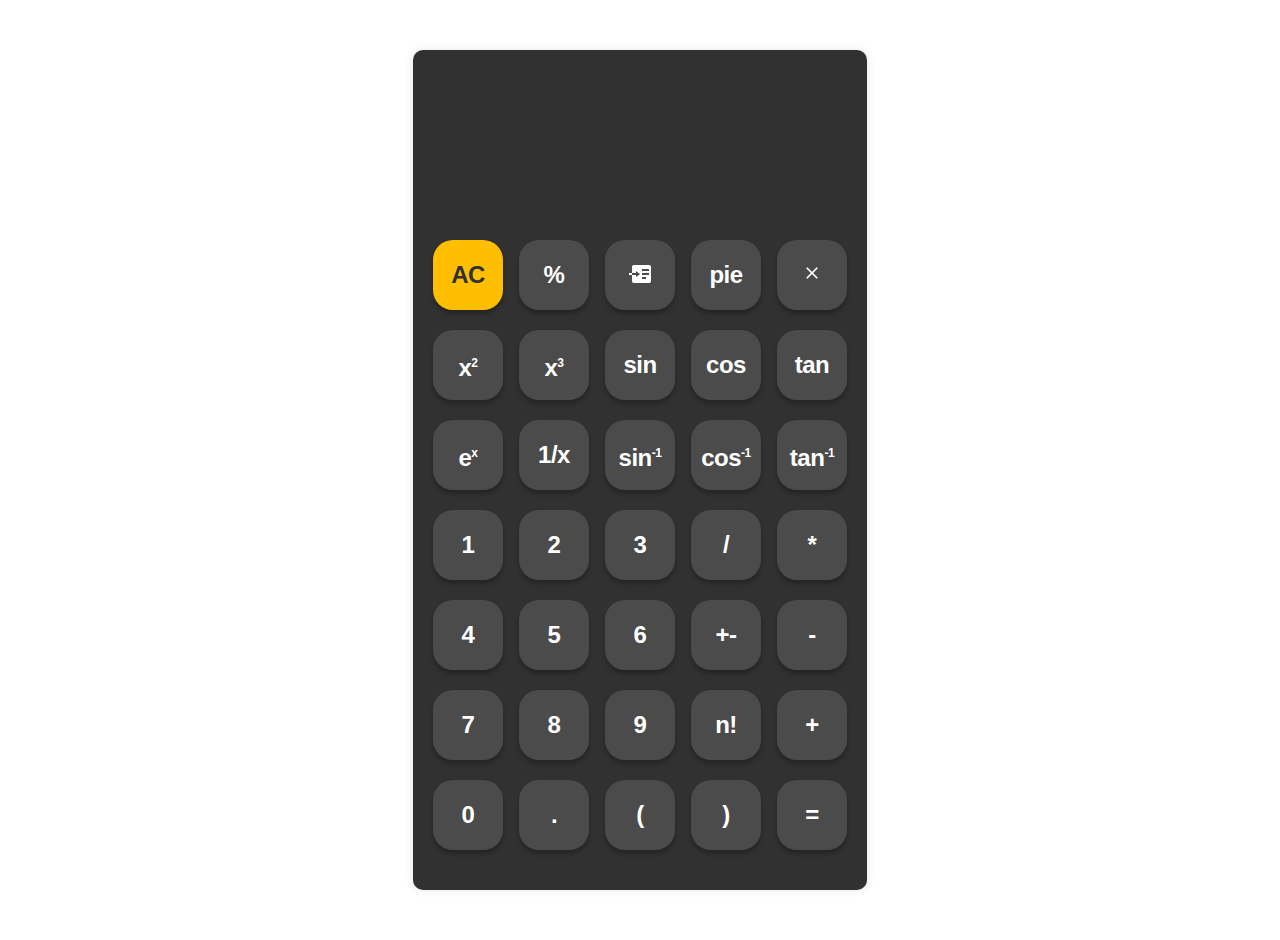
<file: Calculator/index.html>
<!DOCTYPE html>
<html lang="en">
<head>
    <meta charset="UTF-8">
    <meta name="viewport" content="width=device-width, initial-scale=1.0">
    <title>Calculator</title>
    <link rel="stylesheet" href="./style.css">
    <script src="./index.js" defer></script>
</head>
<body>
    <main>
        <div class="container">
            <div class="calculator">
                <div class="screen">
                    <div class="previous-screen"></div>
                    <div class="current-screen"></div>
                    <!-- <h2 class="screen-text"></h2> -->
                </div>

                <div class="buttons">
                    <div class="row">
                        <button class="btn clearAllBtn">AC</button>
                        <button class="btn" data-operator="%">%</button>
                        <button class="btn"><img src="./assests/img/Vector.png" alt=""></button>
                        <button class="btn" data-operator="pie">pie</button>
                        <button class="btn clearBtn"><span><img src="./assests/img/ic_baseline-clear.png" alt=""></span></button>
                    </div>

                    <div class="row">
                        <button class="btn" data-operator="square">x<sup>2</sup></button>
                        <button class="btn" data-operator="cube">x<sup>3</sup></button>
                        <button class="btn" data-operator="sin">sin</button>
                        <button class="btn" data-operator="cos">cos</button>
                        <button class="btn" data-operator="tan">tan</button>
                    </div>

                    <div class="row">
                        <button class="btn" data-operator="exp">e<sup>x</sup></button>
                        <button class="btn" data-operator="1/x">1/x</button>
                        <button class="btn" data-operator="sin-inverse">sin<sup>-1</sup></button>
                        <button class="btn" data-operator="cos-inverse">cos<sup>-1</sup></button>
                        <button class="btn" data-operator="tan-inverse">tan<sup>-1</sup></button>
                    </div>

                    <div class="row">
                        <button class="btn" data-operand="1">1</button>
                        <button class="btn" data-operand="2">2</button>
                        <button class="btn" data-operand="3">3</button>
                        <button class="btn" data-operator="/">/</button>
                        <button class="btn" data-operator="*">*</button>
                    </div>

                    <div class="row">
                        <button class="btn" data-operand="4">4</button>
                        <button class="btn" data-operand="5">5</button>
                        <button class="btn" data-operand="6">6</button>
                        <button class="btn" data-operator="+-">+-</button>
                        <button class="btn" data-operator="-">-</button>
                    </div>

                    <div class="row">
                        <button class="btn" data-operand="7">7</button>
                        <button class="btn" data-operand="8">8</button>
                        <button class="btn" data-operand="9">9</button>
                        <button class="btn" data-operator="!">n!</button>
                        <button class="btn" data-operator="+">+</button>
                    </div>

                    <div class="row">
                        <button class="btn" data-operand="0">0</button>
                        <button class="btn" data-operand=".">.</button>
                        <button class="btn" data-operator="(">(</button>
                        <button class="btn" data-operator=")">)</button>
                        <button class="btn equalBtn">=</button>
                    </div>
                    
                </div>
            </div>
        </div>
    </main>
</body>
</html>
</file>
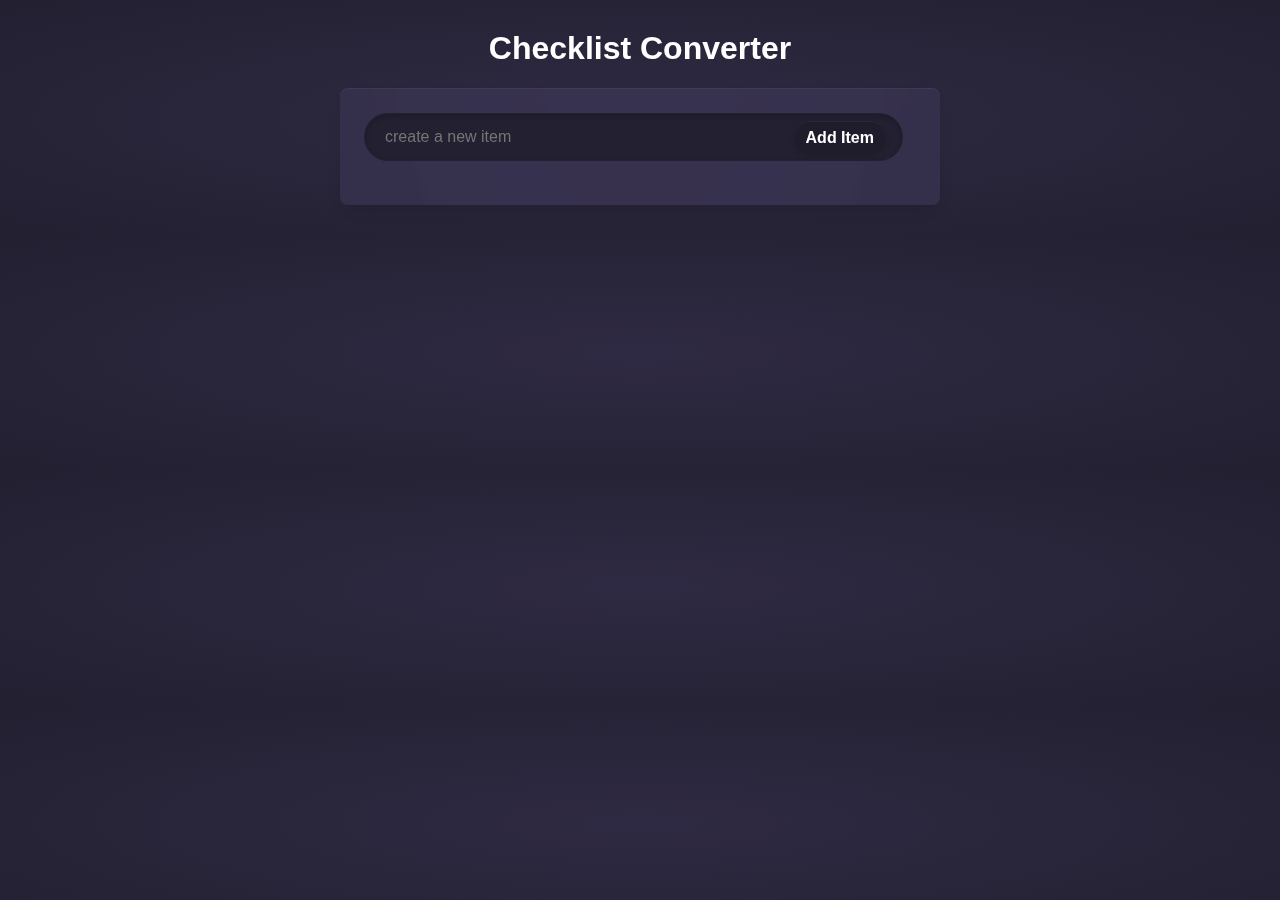
<file: Checkbox List/index.html>
<!DOCTYPE html>
<html lang="en">
<head>
    <meta charset="UTF-8">
    <meta name="viewport" content="width=device-width, initial-scale=1.0">
    <title>Checklist Converter</title>
    <link rel="stylesheet" href="./style.css">
    <script src="./index.js" defer></script>
</head>

<body>
    <main>
        <div class="container">
            <h1>Checklist Converter</h1>

            <div class="checklist">
                <div class="add-item">
                    <input type="text" placeholder="create a new item" id="input">
                    <button id="add">Add Item</button>
                </div>

                <div class="items">
                    <ul id="list">
                    </ul>
                </div>
            </div>
        </div>
    </main>
</body>
</html>
</file>
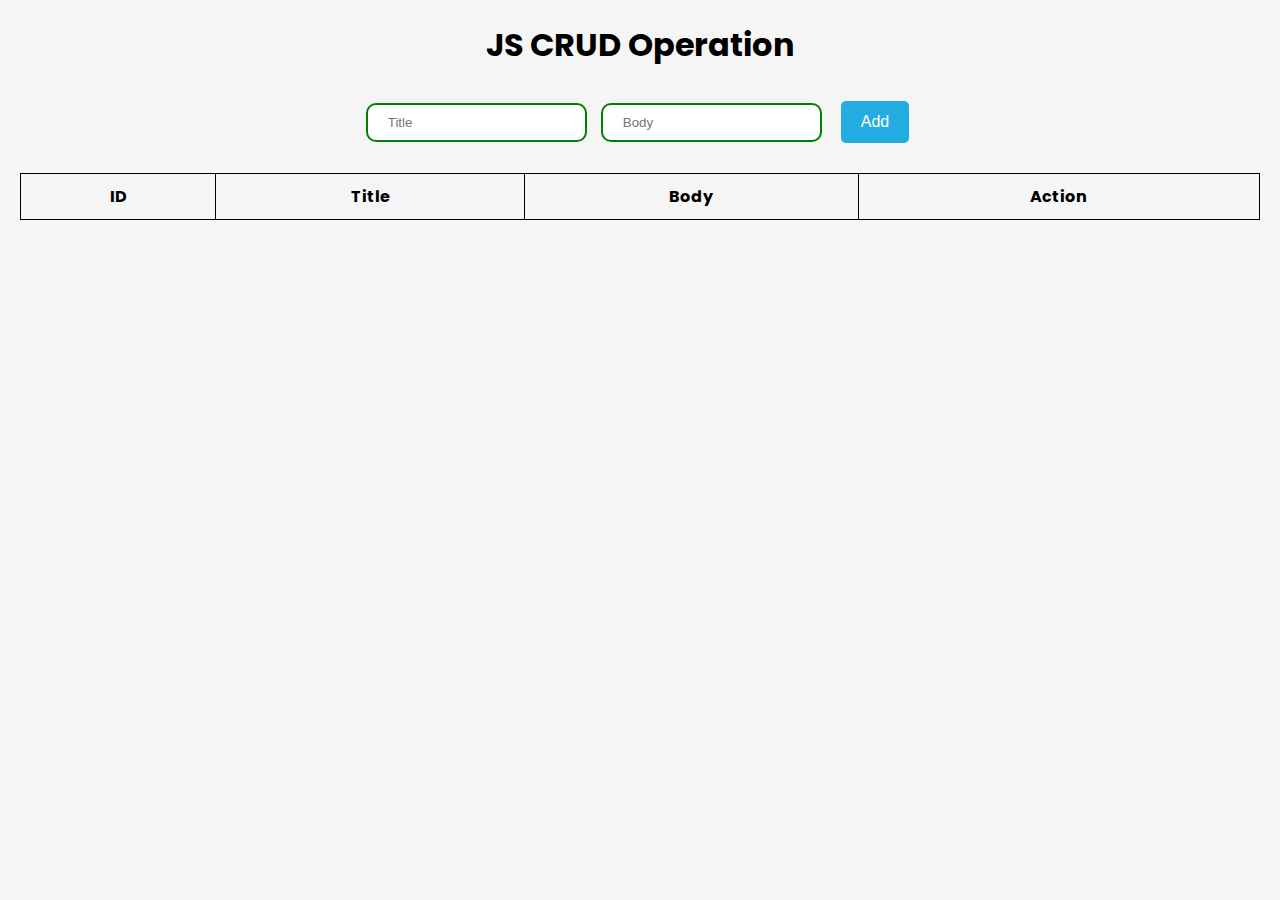
<file: CRUD Operation/index.html>
<!DOCTYPE html>
<html lang="en">
<head>
    <meta charset="UTF-8">
    <meta name="viewport" content="width=device-width, initial-scale=1.0">
    <title>JS CRUD Opertaion</title>
    <link rel="stylesheet" href="https://cdnjs.cloudflare.com/ajax/libs/font-awesome/6.2.1/css/all.min.css">
    <link rel="stylesheet" href="./style.css">
    <!-- <script src="./index.js" defer></script> -->
    <script src="./index2.js" defer></script>
</head>
<body>
    <main>
        <section>
            <div class="container">
                <h1>JS CRUD Operation</h1>
            </div>
        </section>

        <section>
            <div class="container">
                <ul class="notifications"></ul>

                <div class="addformData">
                    <input type="text" id="title" placeholder="Title" value="">
                    <input type="text" id="body" placeholder="Body" value="">
                    <button id="submit" onclick="addData()">Add</button>
                </div>

                <div class="editformData">
                    <input type="text" id="title" placeholder="Title" value="">
                    <input type="text" id="body" placeholder="Body" value="">
                </div>

                <div class="table">
                    <table>
                        <thead>
                            <tr>
                                <th>ID</th>
                                <th>Title</th>
                                <th>Body</th>
                                <th>Action</th>
                            </tr>
                        </thead>
                        <tbody>
                        </tbody>
                    </table>
                </div>
            </div>
        </section>
    </main>
</body>
</html>
</file>
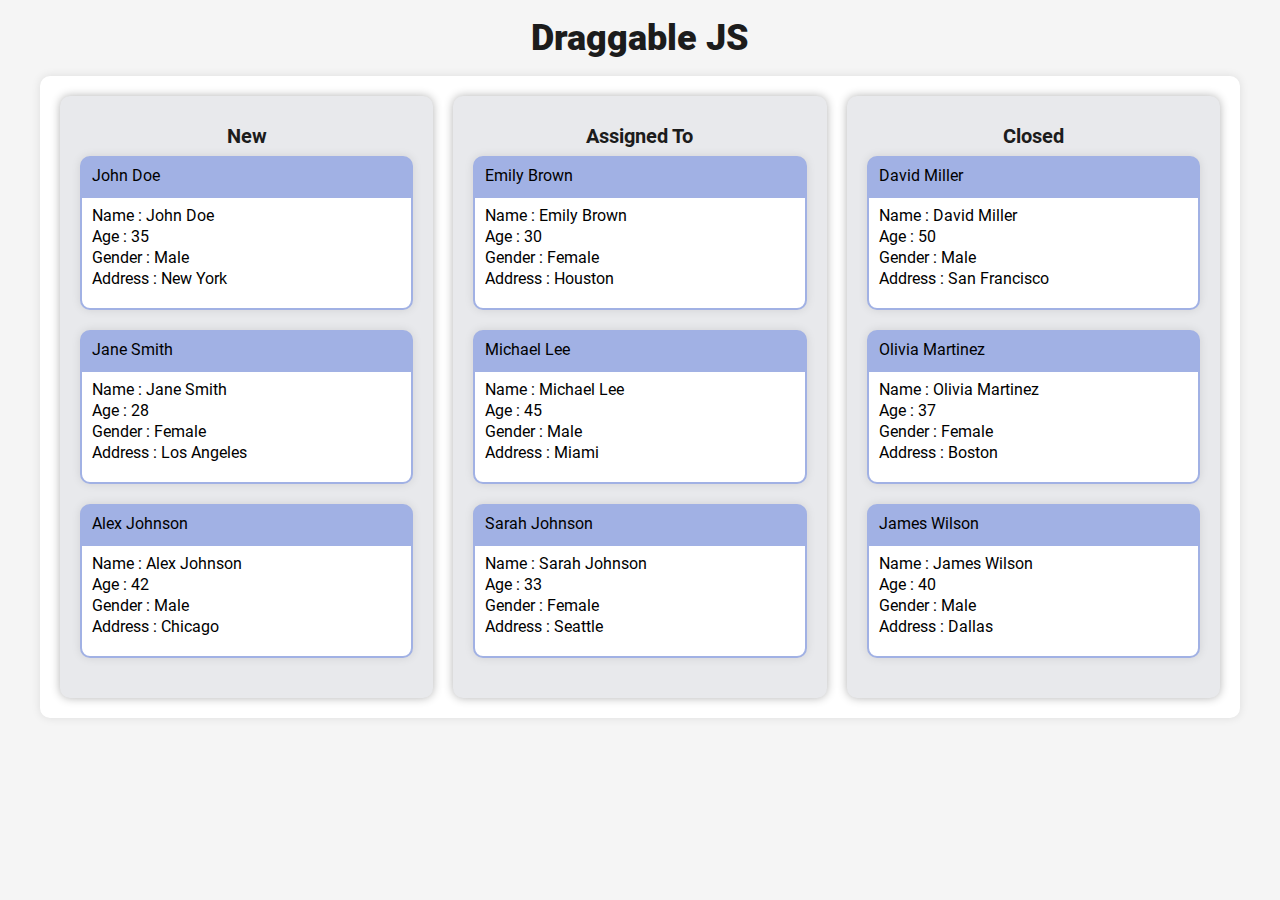
<file: Draggable JS/index.html>
<!DOCTYPE html>
<html lang="en">
<head>
    <meta charset="UTF-8">
    <meta name="viewport" content="width=device-width, initial-scale=1.0">
    <meta name="description" content="Draggable JS">
    <title>Draggable JS</title>
    <link rel="stylesheet" href="./public/css/fonts.css">
    <link rel="stylesheet" href="./public/css/main.css">
    <script src="./public/js/index.js" defer></script>
</head>
<body>
    <main>
        <section>
            <div class="container">
                <h1 class="title">Draggable JS</h1>

                <div class="toaster">
                    <div class="toaster-line"></div>
                    <p></p>
                </div>
            </div>
        </section>

        <section>
            <div class="container">
                <div class="kanban-board">
                    <div class="kanban-column">
                        <span class="kanban-column-title">New</span>
                        <div class="kanban-item" draggable="true">
                            <div class="kanban-column-header">
                                <h3>John Doe</h3>
                            </div>
                            <div class="kanban-column-content">
                                <p>Name : John Doe</p>
                                <p>Age : 35</p>
                                <p>Gender : Male</p>
                                <p>Address : New York</p>
                            </div>
                        </div>
                        <div class="kanban-item" draggable="true">
                            <div class="kanban-column-header">
                                <h3>Jane Smith</h3>
                            </div>
                            <div class="kanban-column-content">
                                <p>Name : Jane Smith</p>
                                <p>Age : 28</p>
                                <p>Gender : Female</p>
                                <p>Address : Los Angeles</p>
                            </div>
                        </div>
                        <div class="kanban-item" draggable="true">
                            <div class="kanban-column-header">
                                <h3>Alex Johnson</h3>
                            </div>
                            <div class="kanban-column-content">
                                <p>Name : Alex Johnson</p>
                                <p>Age : 42</p>
                                <p>Gender : Male</p>
                                <p>Address : Chicago</p>
                            </div>
                        </div>
                    </div>
                    <div class="kanban-column">
                        <span class="kanban-column-title">Assigned To</span>
                        <div class="kanban-item" draggable="true">
                            <div class="kanban-column-header">
                                <h3>Emily Brown</h3>
                            </div>
                            <div class="kanban-column-content">
                                <p>Name : Emily Brown</p>
                                <p>Age : 30</p>
                                <p>Gender : Female</p>
                                <p>Address : Houston</p>
                            </div>
                        </div>
                        <div class="kanban-item" draggable="true">
                            <div class="kanban-column-header">
                                <h3>Michael Lee</h3>
                            </div>
                            <div class="kanban-column-content">
                                <p>Name : Michael Lee</p>
                                <p>Age : 45</p>
                                <p>Gender : Male</p>
                                <p>Address : Miami</p>
                            </div>
                        </div>
                        <div class="kanban-item" draggable="true">
                            <div class="kanban-column-header">
                                <h3>Sarah Johnson</h3>
                            </div>
                            <div class="kanban-column-content">
                                <p>Name : Sarah Johnson</p>
                                <p>Age : 33</p>
                                <p>Gender : Female</p>
                                <p>Address : Seattle</p>
                            </div>
                        </div>
                    </div>
                    <div class="kanban-column">
                        <span class="kanban-column-title">Closed</span>
                        <div class="kanban-item" draggable="true">
                            <div class="kanban-column-header">
                                <h3>David Miller</h3>
                            </div>
                            <div class="kanban-column-content">
                                <p>Name : David Miller</p>
                                <p>Age : 50</p>
                                <p>Gender : Male</p>
                                <p>Address : San Francisco</p>
                            </div>
                        </div>
                        <div class="kanban-item" draggable="true">
                            <div class="kanban-column-header">
                                <h3>Olivia Martinez</h3>
                            </div>
                            <div class="kanban-column-content">
                                <p>Name : Olivia Martinez</p>
                                <p>Age : 37</p>
                                <p>Gender : Female</p>
                                <p>Address : Boston</p>
                            </div>
                        </div>
                        <div class="kanban-item" draggable="true">
                            <div class="kanban-column-header">
                                <h3>James Wilson</h3>
                            </div>
                            <div class="kanban-column-content">
                                <p>Name : James Wilson</p>
                                <p>Age : 40</p>
                                <p>Gender : Male</p>
                                <p>Address : Dallas</p>
                            </div>
                        </div>
                    </div>
                </div>
            </div>
        </section>
    </main>
</body>
</html>
</file>
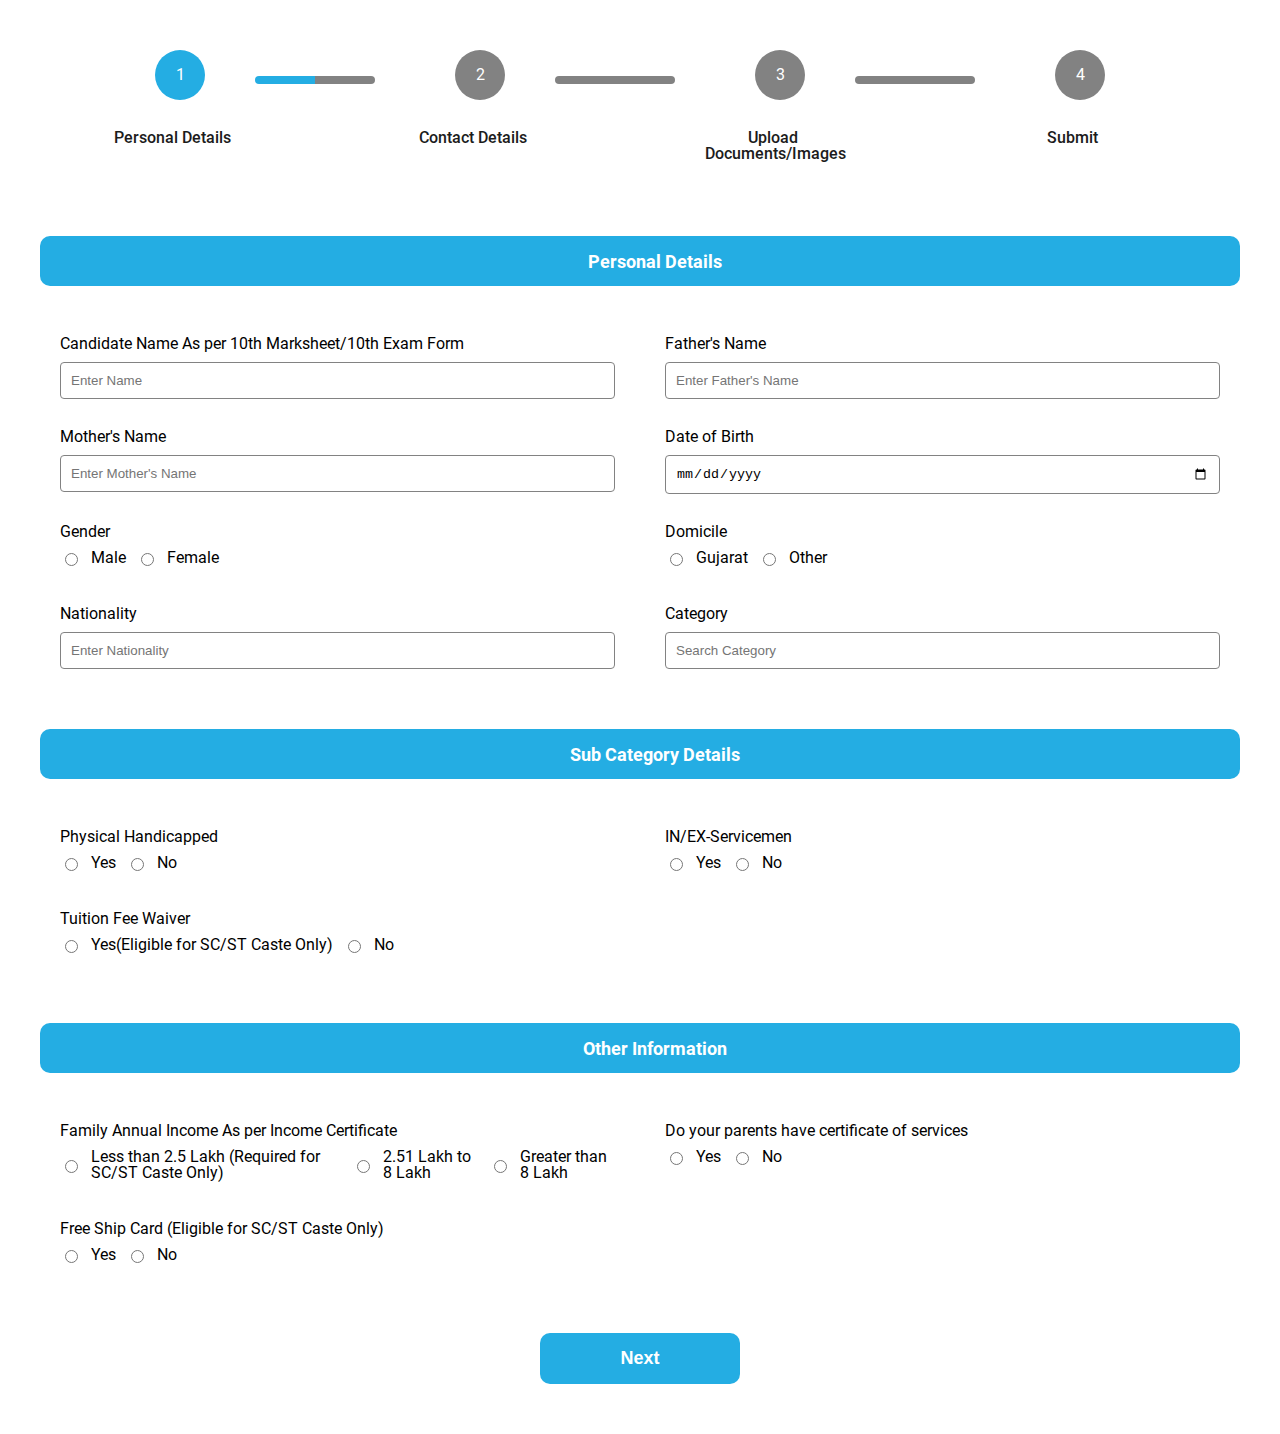
<file: JS Task- Form/index.html>
<!DOCTYPE html>
<html lang="en">

<head>
    <meta charset="UTF-8">
    <meta name="viewport" content="width=device-width, initial-scale=1.0">
    <meta name="description" content="JS Task">
    <title>JS Task - Form </title>
    <link rel="stylesheet" href="./style.css">
    <script src="./index.js" defer></script>
</head>

<body>
    <main>
        <section>
            <div class="container">
                <div class="tabs">
                    <div class="tab">
                        <div class="tab__item tab__item--active" data-tab="1">
                            <div class="tab__indicator__wrap">
                                <div class="tab__indicator tab__indicator--active">1</div>
                                <div class="tab__lines">
                                    <div class="tab__line__left  tab__line--active"></div>
                                    <div class="tab__line__right "></div>
                                </div>
                            </div>
                            <h3>Personal Details</h3>
                        </div>
                        <div class="tab__item" data-tab="2">
                            <div class="tab__indicator__wrap">
                                <div class="tab__indicator">2</div>
                                <div class="tab__lines">
                                    <div class="tab__line__left"></div>
                                    <div class="tab__line__right "></div>
                                </div>
                            </div>
                            <h3>Contact Details</h3>
                        </div>
                        <div class="tab__item" data-tab="3">
                            <div class="tab__indicator__wrap">
                                <div class="tab__indicator">3</div>
                                <div class="tab__lines">
                                    <div class="tab__line__left"></div>
                                    <div class="tab__line__right "></div>
                                </div>
                            </div>
                            <h3>Upload Documents/Images</h3>
                        </div>
                        <div class="tab__item" data-tab="4">
                            <div class="tab__indicator__wrap">
                                <div class="tab__indicator">4</div>
                                <div class="tab__lines"> </div>
                            </div>
                            <h3>Submit</h3>
                        </div>
                    </div>
                </div>

                <form class="content" method="POST">
                    <div class="content__item content__item--active" id="tab__content-1">
                        <div class="personal__details">
                            <h3>Personal Details</h3>

                            <div class="form__wrapper">
                                <div class="form__group">
                                    <label for="name">Candidate Name As per 10th Marksheet/10th Exam Form</label>
                                    <input type="text" data-input="text" id="name" name="name" placeholder="Enter Name">
                                    <span class="error"></span>
                                </div>

                                <div class="form__group">
                                    <label for="father__name">Father's Name</label>
                                    <input type="text" data-input="text" id="father__name" name="father__name" placeholder="Enter Father's Name">
                                    <span class="error"></span>
                                </div>

                                <div class="form__group">
                                    <label for="mother__name">Mother's Name</label>
                                    <input type="text" data-input="text" id="mother__name" name="mother__name" placeholder="Enter Mother's Name">
                                    <span class="error"></span>
                                </div>

                                <div class="form__group">
                                    <label for="dob">Date of Birth</label>
                                    <input type="date" id="dob" name="dob">
                                    <span class="error"></span>
                                </div>

                                <div class="form__group">
                                    <div class="gender__radio radio">
                                        <label>Gender</label>
                                        <div class="form__group">
                                            <input type="radio" name="gender" id="male" value="male">
                                            <label for="male">Male</label>
                                            <input type="radio" name="gender" id="female" value="female">
                                            <label for="female">Female</label>
                                        </div>
                                    </div>
                                    <span class="error"></span>
                                </div>

                                <div class="form__group">
                                    <div class="domicile__radio radio">
                                        <label>Domicile</label>
                                        <div class="form__group">
                                            <input type="radio" name="domicile" id="dom1" value="gujrat">
                                            <label for="dom1">Gujarat</label>
                                            <input type="radio" name="domicile" id="dom2" value="other">
                                            <label for="dom2">Other</label>
                                        </div>
                                    </div>
                                    <span class="error"></span>
                                </div>

                                <div class="form__group">
                                    <label for="nationality">Nationality</label>
                                    <input type="text" data-input="text" id="nationality" name="nationality" placeholder="Enter Nationality">
                                    <span class="error"></span>
                                </div>

                                <div class="form__group">
                                    <div class="category__dropdown dropdown">
                                        <label>Category</label>
                                        <div class="form__group">
                                            <div id="category" class="dropdown__with__input">
                                                <div class="dropdown__wrap">
                                                    <input type="text" placeholder="Search Category" id="category__input" name="category">
                                                    <div class="dropdown__list">
                                                        <span>General</span>
                                                        <span>OBC</span>
                                                        <span>SC</span>
                                                        <span>ST</span>
                                                    </div>
                                                </div>
                                            </div>
                                        </div>
                                    </div>
                                    <span class="error"></span>
                                </div>
                            </div>
                        </div>

                        <div class="sub__category__details">
                            <h3>Sub Category Details</h3>

                            <div class="form__wrapper">
                                <div class="form__group">
                                    <div class="physical__radio radio">
                                        <label>Physical Handicapped</label>
                                        <div class="form__group">
                                            <input type="radio" name="physical" id="handicapped" value="yes">
                                            <label for="handicapped">Yes</label>
                                            <input type="radio" name="physical" id="not__handicapped" value="no">
                                            <label for="not__handicapped">No</label>
                                        </div>
                                    </div>
                                    <span class="error"></span>
                                </div>
                                <div class="form__group">
                                    <div class="service__radio radio">
                                        <label>IN/EX-Servicemen</label>
                                        <div class="form__group">
                                            <input type="radio" name="serviceman" id="serviceman" value="yes">
                                            <label for="serviceman">Yes</label>
                                            <input type="radio" name="serviceman" id="not__serviceman" value="no">
                                            <label for="not__serviceman">No</label>
                                        </div>
                                    </div>
                                    <span class="error"></span>
                                </div>
                                <div class="form__group">
                                    <div class="tuition__radio radio">
                                        <label>Tuition Fee Waiver</label>
                                        <div class="form__group">
                                            <input type="radio" name="tuition" id="fee__waiver" value="yes">
                                            <label for="fee__waiver">Yes(Eligible for SC/ST Caste Only) </label>
                                            <input type="radio" name="tuition" id="not__fee__waiver" value="no">
                                            <label for="not__fee__waiver">No</label>
                                        </div>
                                    </div>
                                    <span class="error"></span>
                                </div>
                            </div>
                        </div>

                        <div class="other__information">
                            <h3>Other Information</h3>

                            <div class="form__wrapper">
                                <div class="form__group">
                                    <div class="income__certificate__radio radio">
                                        <label>Family Annual Income As per Income Certificate</label>
                                        <div class="form__group">
                                            <input type="radio" name="income" id="2.5l_or_less" value="2.5l_or_less">
                                            <label for="2.5l_or_less"> Less than 2.5 Lakh (Required for SC/ST Caste Only)</label>
                                            <input type="radio" name="income" id="2.5l_to_8l" value="2.5l_to_8l">
                                            <label for="2.5l_to_8l">2.51 Lakh to 8 Lakh</label>
                                            <input type="radio" name="income" id="8l_or_more" value="8l_or_more">
                                            <label for="8l_or_more">Greater than 8 Lakh</label>
                                        </div>
                                    </div>
                                    <span class="error"></span>
                                </div>

                                <div class="form__group">
                                    <div class="service__certificate__radio radio">
                                        <label>Do your parents have certificate of services</label>
                                        <div class="form__group">
                                            <input type="radio" name="service__certificate" id="have__service" value="yes">
                                            <label for="have__service">Yes</label>
                                            <input type="radio" name="service__certificate" id="no_service" value="no">
                                            <label for="no_service">No</label>
                                        </div>
                                    </div>
                                    <span class="error"></span>
                                </div>

                                <div class="form__group">
                                    <div class="free__ship__card__radio radio">
                                        <label>Free Ship Card (Eligible for SC/ST Caste Only)</label>
                                        <div class="form__group">
                                            <input type="radio" name="ship" id="have__free__ship__card" value="yes">
                                            <label for="have__free__ship__card">Yes</label>
                                            <input type="radio" name="ship" id="not__have__free__ship__card" value="no">
                                            <label for="not__have__free__ship__card">No</label>
                                        </div>
                                    </div>
                                    <span class="error"></span>
                                </div>
                            </div>
                        </div>
                    </div>

                    <div class="content__item" id="tab__content-2">
                        <div class="correspondence__details">
                            <h3>Correspondence Details</h3>

                            <div class="form__wrapper">
                                <div class="form__group">
                                    <label for="premise">Premise No./Name</label>
                                    <input type="text" data-input="text" id="premise" placeholder="Enter Premise No./Name" name="premise">
                                    <span class="error"></span>
                                </div>

                                <div class="form__group">
                                    <label for="colony">Sub Locality/Colony (spanal)</label>
                                    <input type="text" data-input="text" id="colony" placeholder="Sub Locality/Colony (spanal)" name="colony">
                                    <span class="error"></span>
                                </div>

                                <div class="form__group">
                                    <label for="locality">Locality/City/Town/Village</label>
                                    <input type="text" data-input="text" id="locality" placeholder="Enter Locality/City/Town/Village" name="locality">
                                    <span class="error"></span>
                                </div>

                                <div class="form__group">
                                    <label for="country">Country</label>
                                    <input type="text" data-input="text" id="country" placeholder="Enter Country" name="country">
                                    <span class="error"></span>
                                </div>

                                <div class="form__group">
                                    <div class="state__dropdown dropdown">
                                        <label>State</label>
                                        <div class="form__group">
                                            <div id="state" class="dropdown__with__input">
                                                <div class="dropdown__wrap">
                                                    <input type="text" placeholder="Search Category" id="state__input" name="state">
                                                    <div class="dropdown__list">
                                                        <span>Select State</span>
                                                        <span>Gujarat</span>
                                                        <span>Rajasthan</span>
                                                        <span>Uttar Pradesh</span>
                                                        <span>Maharashtra</span>
                                                        <span>Karnataka</span>
                                                        <span>Chattisgarh</span>
                                                        <span>Madhya Pradesh</span>
                                                        <span>Punjab</span>
                                                        <span>Haryana</span>
                                                        <span>Uttarakhand</span>
                                                        <span>Himachal Pradesh</span>
                                                        <span>Jammu and Kashmir</span>
                                                        <span>West Bengal</span>
                                                        <span>Assam</span>
                                                        <span>Bihar</span>
                                                        <span>Goa</span>
                                                        <span>Arunachal Pradesh</span>
                                                        <span>Manipur</span>
                                                        <span>Meghalaya</span>
                                                        <span>Mizoram</span>
                                                        <span>Tripura</span>
                                                        <span>Sikkim</span>
                                                        <span>Nagaland</span>
                                                        <span>Andhra Pradesh</span>
                                                        <span>Kerala</span>
                                                    </div>
                                                </div>
                                            </div>
                                        </div>
                                    </div>
                                    <div class="error"></div>
                                </div>

                                <div class="form__group">
                                    <div class="district__dropdown dropdown">
                                        <label>District</label>
                                        <div class="form__group">
                                            <div id="district" class="dropdown__with__input">
                                                <div class="dropdown__wrap">
                                                    <input type="text" placeholder="Search Category" id="district__input" name="district">
                                                    <div class="dropdown__list">
                                                        <span>Select State</span>
                                                        <span >Sirohi</span>
                                                        <span >Rajkot</span>
                                                        <span >Jaipur</span>
                                                        <span >Bhopal</span>
                                                        <span >Gorakhpur</span>
                                                        <span >Mumbai</span>
                                                        <span >Pune</span>
                                                        <span >Nagpur</span>
                                                        <span >Chandigarh</span>
                                                        <span >Kota</span>
                                                        <span >Bareilly</span>
                                                        <span >Meerut</span>
                                                        <span >Dehradun</span>
                                                        <span >Kanpur</span>
                                                        <span >Ludhiana</span>
                                                        <span >Allahabad</span>
                                                        <span >Varanasi</span>
                                                        <span >Gwalior</span>
                                                        <span >Indore</span>
                                                        <span >Jalandhar</span>
                                                        <span >Karnal</span>
                                                        <span >Faridabad</span>
                                                        <span >Panipat</span>
                                                        <span >Ghaziabad</span>
                                                        <span >Gurgaon</span>
                                                        <span >Mangaluru</span>
                                                        <span >Raipur</span>
                                                    </div>
                                                </div>
                                            </div>
                                        </div>
                                    </div>
                                    <span class="error"></span>
                                </div>

                                <div class="form__group">
                                    <label for="pincode">Pincode</label>
                                    <input type="number" id="pincode" placeholder="Enter Pincode" name="pincode">
                                    <span class="error"></span>
                                </div>

                                <div class="form__group">
                                    <label for="alternate__email">Alternate Email(spanal)</label>
                                    <input type="email" id="alternate__email" placeholder="Enter Alternate Email" name="alternate__email">
                                </div>
                            </div>
                        </div>

                        <div class="permanent__details">
                            <h3>Permanent Details</h3>

                            <div class="form__group">
                                <div class="permanet__check checkbox">
                                    <div class="form__group">
                                        <input type="checkbox" name="permanent__checkbox" id="permanent__checkbox">
                                        <label for="permanent__checkbox">Same as Correspondence Address</label>
                                    </div>
                                </div>
                                <span class="error"></span>
                            </div>  

                            <div class="form__wrapper">
                                <div class="form__group">
                                    <label for="permanent__premise">Premise No./Name</label>
                                    <input type="text" data-input="text" id="permanent__premise" placeholder="Enter Premise No./Name" name="permanent__premise">
                                    <span class="error"></span>
                                </div>

                                <div class="form__group">
                                    <label for="permanent__colony">Sub Locality/Colony (spanal)</label>
                                    <input type="text" data-input="text" id="permanent__colony" placeholder="Sub Locality/Colony (spanal)" name="permanent__colony">
                                    <span class="error"></span>
                                </div>

                                <div class="form__group">
                                    <label for="permanent__locality">Locality/City/Town/Village</label>
                                    <input type="text" data-input="text" id="permanent__locality" placeholder="Enter Locality/City/Town/Village" name="permanent__locality">
                                    <span class="error"></span>
                                </div>

                                <div class="form__group">
                                    <label for="permanent__country">Country</label>
                                    <input type="text" data-input="text" id="permanent__country" placeholder="Enter Country" name="permanent__country">
                                    <span class="error"></span>
                                </div>

                                <div class="form__group">
                                    <div class="permanent__state__dropdown dropdown">
                                        <label for="permanent__state">State</label>
                                        <div class="form__group">
                                            <select name="permanent__state" id="permanent__state">
                                                <option value="">Select State</option>
                                                <option value="gujrat">Gujarat</option>
                                                <option value="rajasthan">Rajasthan</option>
                                                <option value="uttar__pradesh">Uttar Pradesh</option>
                                                <option value="maharastra">Maharashtra</option>
                                            </select>
                                        </div>
                                    </div>
                                    <div class="error"></div>
                                </div>

                                <div class="form__group">
                                    <div class="permanent__district__dropdown dropdown">
                                        <label for="permanent__district">District</label>
                                        <div class="form__group">
                                            <select name="permanent__district" id="permanent__district">
                                                <option value="">Select State</option>
                                                <option value="sirohi">Sirohi</option>
                                                <option value="jaipur">Jaipur</option>
                                                <option value="gorakhpur">Gorakhpur</option>
                                                <option value="mumbai">Mumbai</option>
                                            </select>
                                        </div>
                                    </div>
                                    <span class="error"></span>
                                </div>

                                <div class="form__group">
                                    <label for="permanent__pincode">Pincode</label>
                                    <input type="number" id="permanent__pincode" placeholder="Enter Pincode" name="permanent__pincode">
                                    <span class="error"></span>
                                </div>
                            </div>
                        </div>
                    </div>

                    <div class="content__item" id="tab__content-3">
                        <div class="list__view">
                            <h3>List View</h3>

                            <div class="form__wrapper">
                                <div class="form__group">
                                    <label for="document__type">Documennt Type</label>
                                    <input type="text" data-input="text" id="document__type" placeholder="Enter Document Type" name="document__type">
                                    <span class="error"></span>
                                </div>

                                <div class="form__group">
                                    <label for="document__number">Document Number</label>
                                    <input type="number" id="document__number" placeholder="Enter Document Number" name="document__number">
                                    <span class="error"></span>
                                </div>
                            </div>
                        </div>

                        <div class="edit__form">
                            <h3>Edit Form</h3>

                            <div class="form__wrapper">
                                <div class="form__group">
                                    <div class="upload__section">
                                        <label>PhotoGraph</label>
                                        <div class="file__upload__wrapper">
                                            <input type="file" id="photograph" accept="image/jpg" name="photograph">
                                            <img class="upload__image" alt="Photograph">
                                            <div class="image__preview">
                                                <picture>
                                                    <source srcset="./assests/upload-image.webp" type="image/webp">
                                                    <source srcset="./assests/upload-image.png" type="image/png">
                                                    <img src="./assests/upload-image.png" alt="Upload Image" title="Upload Image" width="128">
                                                </picture>
                                                <h3>Upload Image</h3>
                                            </div>
                                            <div class="image__remove">
                                                <picture>
                                                    <source srcset="./assests/delete.webp" type="image/webp">
                                                    <source srcset="./assests/delete.png" type="image/png">
                                                    <img src="./assests/delete.png" alt="remove" title="Remove Image" width="50">
                                                </picture>
                                            </div>
                                        </div>
                                        <span class="filename"></span>
                                        <span class="error"></span>
                                    </div>
                                </div>

                                <div class="form__group">
                                    <div class="upload__section">
                                        <label>School Leaving Certificate/Transfer Certificate</label>
                                        <div class="file__upload__wrapper">
                                            <input type="file" id="leving__certificate" accept="application/pdf" name="leving__certificate">
                                            <img class="upload__image" alt="File">
                                            <div class="image__preview">
                                                <picture>
                                                    <source srcset="./assests/document.webp" type="image/webp">
                                                    <source srcset="./assests/document.png" type="image/png">
                                                    <img src="./assests/document.png" alt="Upload File" title="Upload File" width="128">
                                                </picture>
                                                <h3>Upload File</h3>
                                            </div>
                                            <div class="image__remove">
                                                <picture>
                                                    <source srcset="./assests/delete.webp" type="image/webp">
                                                    <source srcset="./assests/delete.png" type="image/png">
                                                    <img src="./assests/delete.png" alt="remove" title="Remove Image" width="50">
                                                </picture>
                                            </div>
                                        </div>
                                        <span class="filename"></span>
                                        <span class="error"></span>
                                    </div>
                                </div>

                                <div class="form__group">
                                    <div class="upload__section">
                                        <label>Income Certificate (Required for SC/ST Caste Only)</label>
                                        <div class="file__upload__wrapper">
                                            <input type="file" id="income__certificate" accept="application/pdf" name="income__certificate">
                                            <img class="upload__image" alt="File">
                                            <div class="image__preview">
                                                <picture>
                                                    <source srcset="./assests/document.webp" type="image/webp">
                                                    <source srcset="./assests/document.png" type="image/png">
                                                    <img src="./assests/document.png" alt="Upload File" title="Upload File" width="128">
                                                </picture>
                                                <h3>Upload File</h3>
                                            </div>
                                            <div class="image__remove">
                                                <picture>
                                                    <source srcset="./assests/delete.webp" type="image/webp">
                                                    <source srcset="./assests/delete.png" type="image/png">
                                                    <img src="./assests/delete.png" alt="remove" title="Remove Image" width="50">
                                                </picture>
                                            </div>
                                        </div>
                                        <span class="filename"></span>
                                        <span class="error"></span>
                                    </div>
                                </div>
                            </div>
                        </div>
                    </div>

                    <div class="content__item" id="tab__content-4">

                        <div class="display__data">

                            <div class="data__wrapper">
                               
                            </div>
                        </div>

                        <div class="success__view">
                            <h3>Data Added Successfully, Do you want to submit</h3>
                        </div>
                    </div>

                    <div class="tab__buttons">
                        <button class="tab__button tab__button--prev hidden">Previous</button>
                        <button class="tab__button tab__button--next">Next</button>
                        <button type="submit" class="tab__button tab__button--submit hidden">Submit</button>
                    </div>
                </form>

                <div class="toaster">
                    <div class="toaster-line"></div>
                    <p>test</p>
                </div>
            </div>
        </section>
    </main>
</body>

</html>
</file>
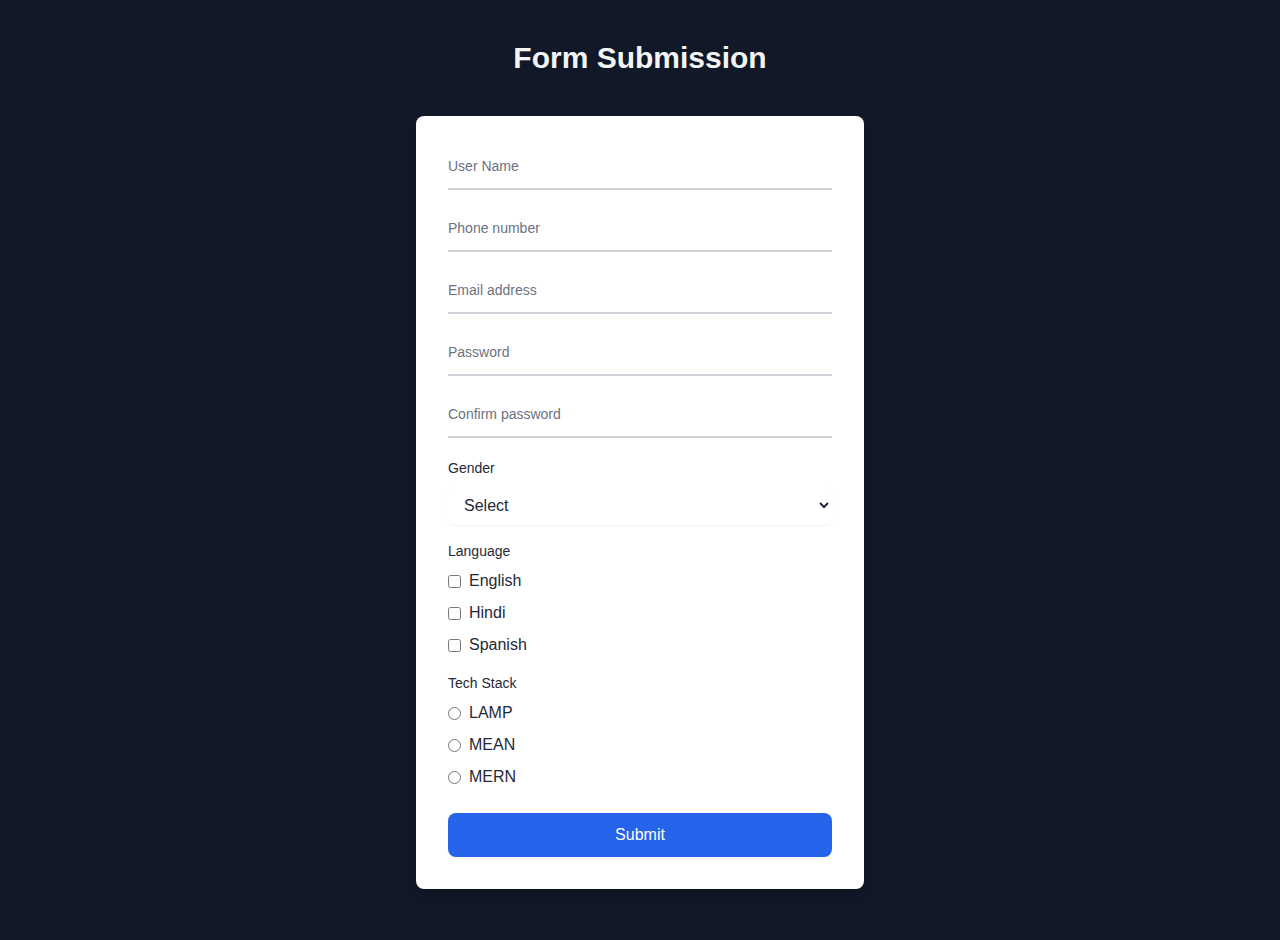
<file: Form Submission/src/index.html>
<!DOCTYPE html>
<html lang="en">
<head>
    <meta charset="UTF-8">
    <meta name="viewport" content="width=device-width, initial-scale=1.0">
    <title>Form Submission</title>
    <link rel="stylesheet" href="../public/output.css">
    <script src="./js/script.js" defer></script>
</head>
<body class="bg-gray-900 text-gray-100">
    <main class="min-h-screen ">
        <section>
            <h1 class="text-3xl font-bold text-center my-10">Form Submission</h1>
        </section>

        <section>
            <form class="max-w-md mx-auto bg-white p-8 rounded-lg shadow-lg" id="formcontainer">
                <div class="relative z-0 w-full mb-5 group">
                    <input type="text" name="username" id="username" required minlength="3" maxlength="15" class="block py-2.5 px-0 w-full text-sm text-gray-900 bg-transparent border-0 border-b-2 border-gray-300 appearance-none focus:outline-none focus:ring-0 focus:border-blue-600 peer" placeholder=" " required />
                    <label for="username" class="absolute text-sm text-gray-500 duration-300 transform -translate-y-6 scale-75 top-2 -z-10 origin-[0] peer-focus:left-0 peer-focus:text-blue-600 peer-placeholder-shown:scale-100 peer-placeholder-shown:translate-y-0 peer-focus:scale-75 peer-focus:-translate-y-6">User Name</label>
                </div>
                <div class="relative z-0 w-full mb-5 group">
                    <input type="tel" name="phone" id="phone" required minlength="10" maxlength="10" class="block py-2.5 px-0 w-full text-sm text-gray-900 bg-transparent border-0 border-b-2 border-gray-300 appearance-none focus:outline-none focus:ring-0 focus:border-blue-600 peer" placeholder=" " required />
                    <label for="phone" class="absolute text-sm text-gray-500 duration-300 transform -translate-y-6 scale-75 top-2 -z-10 origin-[0] peer-focus:left-0 peer-focus:text-blue-600 peer-placeholder-shown:scale-100 peer-placeholder-shown:translate-y-0 peer-focus:scale-75 peer-focus:-translate-y-6">Phone number</label>
                    
                </div>
                <div class="relative z-0 w-full mb-5 group">
                    <input type="email" name="email" id="email" class="block py-2.5 px-0 w-full text-sm text-gray-900 bg-transparent border-0 border-b-2 border-gray-300 appearance-none focus:outline-none focus:ring-0 focus:border-blue-600 peer" placeholder=" " required />
                    <label for="email" class="absolute text-sm text-gray-500 duration-300 transform -translate-y-6 scale-75 top-2 -z-10 origin-[0] peer-focus:left-0 peer-focus:text-blue-600 peer-placeholder-shown:scale-100 peer-placeholder-shown:translate-y-0 peer-focus:scale-75 peer-focus:-translate-y-6">Email address</label>
                   
                </div>
                <div class="relative z-0 w-full mb-5 group">
                    <input type="password" name="password" id="password" autocomplete="on" required class="block py-2.5 px-0 w-full text-sm text-gray-900 bg-transparent border-0 border-b-2 border-gray-300 appearance-none focus:outline-none focus:ring-0 focus:border-blue-600 peer" placeholder=" " required />
                    <label for="password" class="absolute text-sm text-gray-500 duration-300 transform -translate-y-6 scale-75 top-2 -z-10 origin-[0] peer-focus:left-0 peer-focus:text-blue-600 peer-placeholder-shown:scale-100 peer-placeholder-shown:translate-y-0 peer-focus:scale-75 peer-focus:-translate-y-6">Password</label>
                    
                </div>
                <div class="relative z-0 w-full mb-5 group">
                    <input type="password" name="cpassword" id="cpassword" autocomplete="on" required class="block py-2.5 px-0 w-full text-sm text-gray-900 bg-transparent border-0 border-b-2 border-gray-300 appearance-none focus:outline-none focus:ring-0 focus:border-blue-600 peer" placeholder=" " required />
                    <label for="cpassword" class="absolute text-sm text-gray-500 duration-300 transform -translate-y-6 scale-75 top-2 -z-10 origin-[0] peer-focus:left-0 peer-focus:text-blue-600 peer-placeholder-shown:scale-100 peer-placeholder-shown:translate-y-0 peer-focus:scale-75 peer-focus:-translate-y-6">Confirm password</label>
                </div>

                <div class="form__group mb-4">
                    <label for="gender" class="block text-sm font-medium text-gray-800 mb-2">Gender</label>
                    <select name="gender" id="gender" required class="block w-full mt-1 border-gray-300 rounded-md shadow-sm focus:border-indigo-300 focus:ring focus:ring-indigo-200 focus:ring-opacity-50 text-gray-800 bg-white py-2.5 px-3">
                        <option value="select">Select</option>
                        <option value="male">Male</option>
                        <option value="female">Female</option>
                        <option value="other">Other</option>
                    </select>
                </div>
    
                <div class="form__group mb-4">
                    <span class="block text-sm font-medium text-gray-800 mb-2">Language</span>
                    <div class="space-y-2">
                        <label for="english" class="flex items-center text-gray-800">
                            <input type="checkbox" name="language" id="english" class="text-indigo-600 border-gray-300 rounded focus:ring-indigo-500">
                            <span class="ml-2">English</span>
                        </label>
                        <label for="hindi" class="flex items-center text-gray-800">
                            <input type="checkbox" name="language" id="hindi" class="text-indigo-600 border-gray-300 rounded focus:ring-indigo-500">
                            <span class="ml-2">Hindi</span>
                        </label>
                        <label for="spanish" class="flex items-center text-gray-800">
                            <input type="checkbox" name="language" id="spanish" class="text-indigo-600 border-gray-300 rounded focus:ring-indigo-500">
                            <span class="ml-2">Spanish</span>
                        </label>
                    </div>
                </div>
    
                <div class="form__group mb-4">
                    <span class="block text-sm font-medium text-gray-800 mb-2">Tech Stack</span>
                    <div class="space-y-2">
                        <label for="lamp" class="flex items-center text-gray-800">
                            <input type="radio" name="techstack" id="lamp" class="text-indigo-600 border-gray-300 focus:ring-indigo-500">
                            <span class="ml-2">LAMP</span>
                        </label>
                        <label for="mean" class="flex items-center text-gray-800">
                            <input type="radio" name="techstack" id="mean" class="text-indigo-600 border-gray-300 focus:ring-indigo-500">
                            <span class="ml-2">MEAN</span>
                        </label>
                        <label for="mern" class="flex items-center text-gray-800">
                            <input type="radio" name="techstack" id="mern" class="text-indigo-600 border-gray-300 focus:ring-indigo-500">
                            <span class="ml-2">MERN</span>
                        </label>
                    </div>
                </div>

                <div class="submitData mt-6">
                    <p id="error__msg" class="text-red-500 text-sm my-4 hidden text-center"></p>

                    <button type="submit" id="submitBtn" class="w-full py-2.5 bg-blue-600 text-white font-medium rounded-lg shadow-sm hover:bg-blue-700 focus:outline-none focus:ring-2 focus:ring-offset-2 focus:ring-blue-500">Submit</button>
                </div>
            </form>  
        </section>
    </main>        
</body>
</html>
</file>
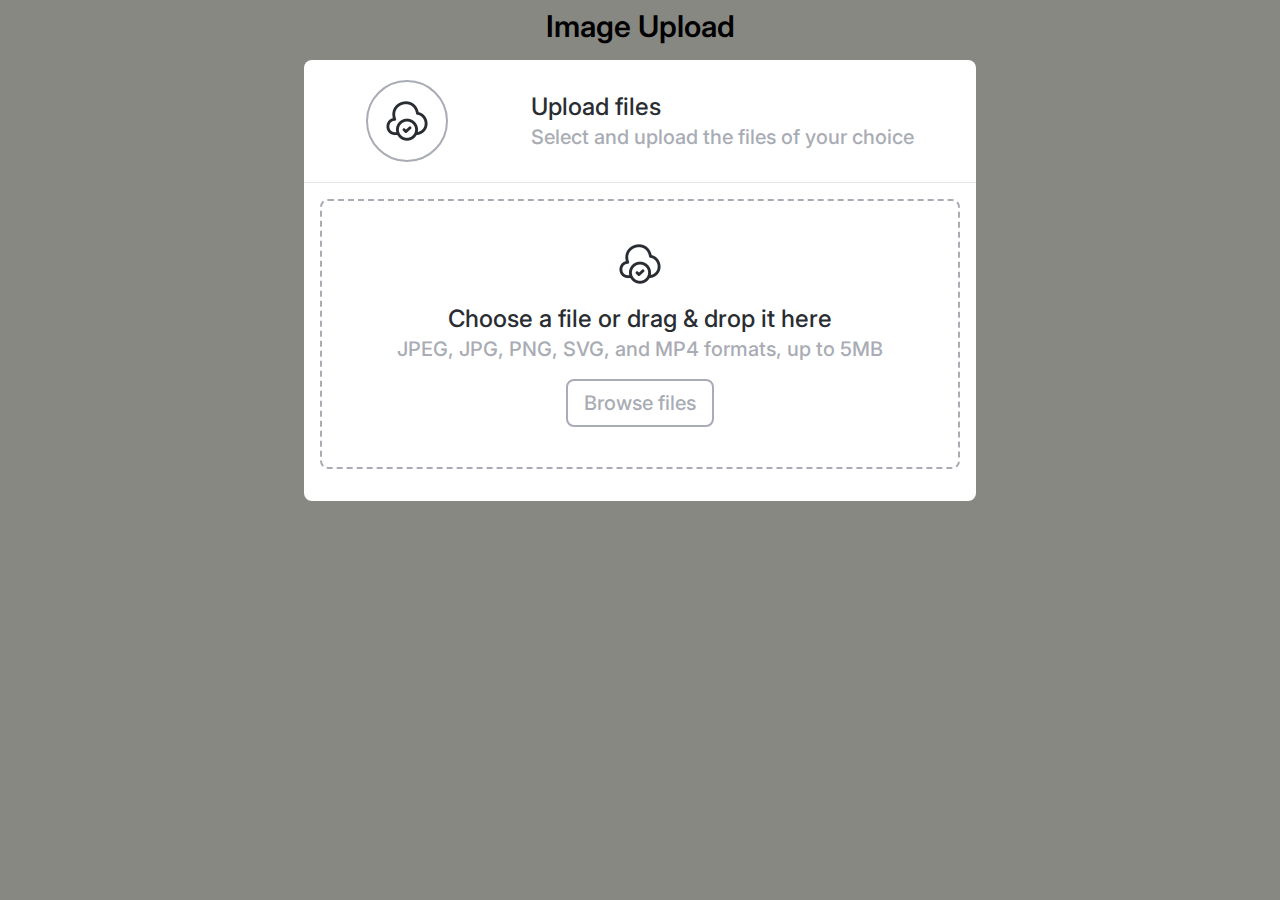
<file: Image Upload/src/index.html>
<!DOCTYPE html>
<html lang="en">
<head>
    <meta charset="UTF-8">
    <meta name="viewport" content="width=device-width, initial-scale=1.0">
    <title>Image Upload</title>
    <link rel="preconnect" href="https://fonts.googleapis.com">
    <link rel="preconnect" href="https://fonts.gstatic.com" crossorigin>
    <link href="https://fonts.googleapis.com/css2?family=Inter:wght@100..900&display=swap" rel="stylesheet">
    <link rel="stylesheet" href="../public/output.css">
    <script src="./js/script.js" defer></script>
</head>
<body>
    <main>
        <section>
            <h1 class="text-3xl text-center my-2 font-semibold">Image Upload</h1>
        </section>

        <section>
            <div class="container-lg mx-auto">
                <div class="image-uplaod-section bg-primary-100 max-w-2xl mx-auto rounded-lg">
                    <div class="header flex justify-evenly items-center gap-5 py-5 mt-4">
                        <div class="image p-4 border-solid border-2 border-primary-200 rounded-[50%]">
                            <img src="./assests/upload-icon.png" alt="Upload Icon" title="Upload Icon" width="46">
                        </div>
                        <div class="header-title">
                            <h3 class="text-2xl font-medium text-secondary-300">Upload files</h3>
                            <p class="text-primary-200 font-medium text-xl">Select and upload the files of your choice</p>
                        </div>
                    </div>
                    <hr>
                    <div class="uplaod-section m-4">
                        <div class="upload-area border-dashed border-primary-200 border-2 rounded-lg text-center p-10">
                            <img src="./assests/upload-icon.png" alt="Upload Icon" title="Upload Icon" width="46" class="mx-auto">
                            <h3 class="text-2xl font-medium text-secondary-300 mt-4">Choose a file or drag & drop it here</h3>
                            <p class="text-primary-200 font-medium text-xl mb-4">JPEG, JPG, PNG, SVG, and MP4 formats, up to 5MB</p>
                            <input type="file" name="Browse file" id="file-upload" class="hidden">
                            <button id="browse-btn" type="button" class="text-primary-200 text-xl font-medium rounded-lg border-solid border-2 border-primary-200 px-4 py-2">Browse files</button>
                        </div>
                    </div>
                    <div class="footer m-4 text-center pb-4">
                        <div class="file-preview-section">
                        </div>
                    </div>
                </div>
            </div>
        </section>

            
    </main>
</body>
</html>
</file>
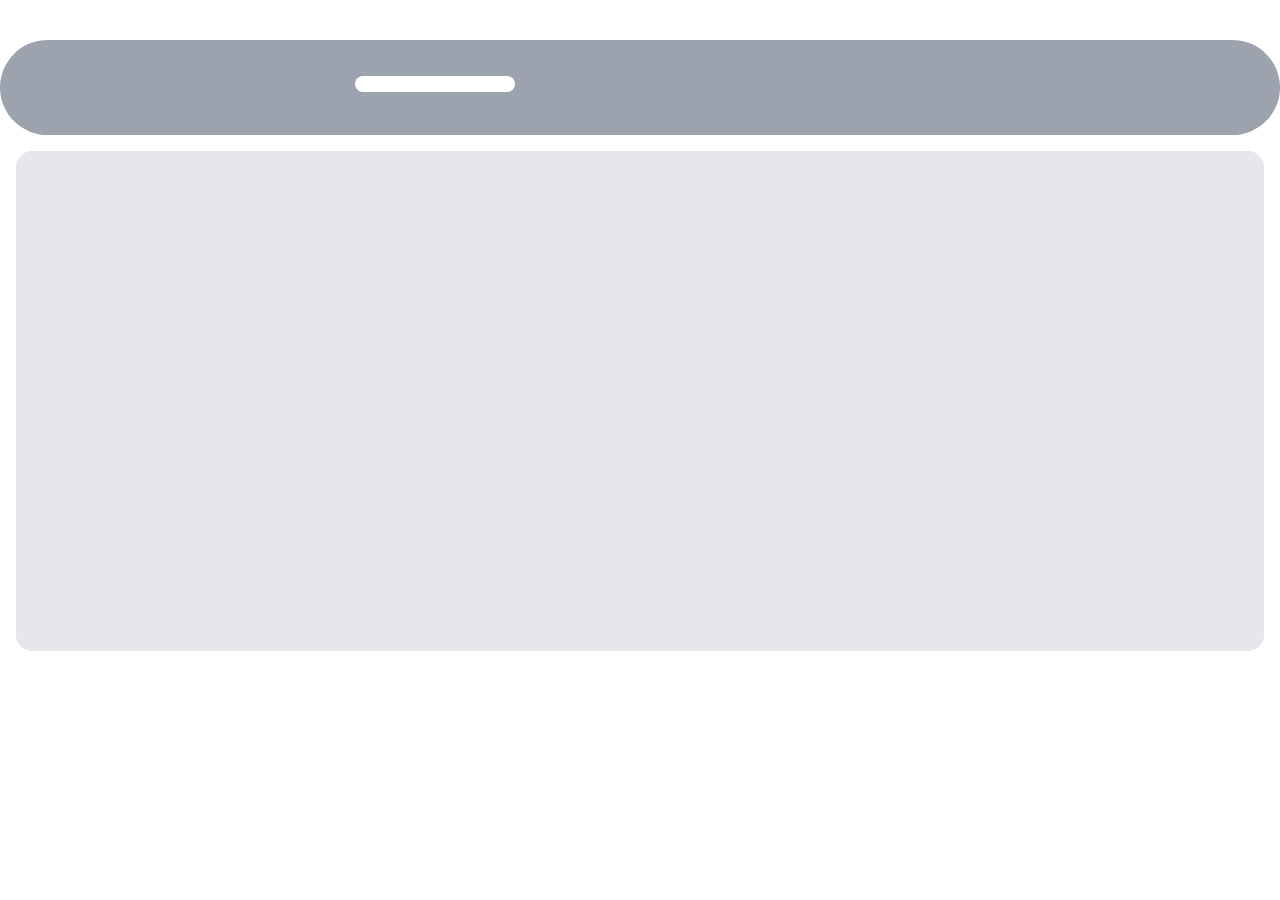
<file: Tab Section-2/src/index.html>
<!DOCTYPE html>
<html lang="en">
<head>
    <meta charset="UTF-8">
    <meta name="viewport" content="width=device-width, initial-scale=1.0">
    <title>Tab Section</title>
    <link rel="preconnect" href="https://fonts.googleapis.com">
    <link rel="preconnect" href="https://fonts.gstatic.com" crossorigin>
    <link href="https://fonts.googleapis.com/css2?family=Inter:wght@100..900&display=swap" rel="stylesheet">
    <link rel="stylesheet" href="../public/output.css">
    <script src="./js/script.js" defer></script>
</head>
<body>
    <main>
        <section>
            <div class="container mx-auto my-10">
                <div class="tabs bg-gray-400 rounded-[100px] p-4 text-center">
                    <div class="tab active bg-white rounded-[100px] py-2 px-20 m-5 inline-block" data-tab="1"></div>
                    <div class="tab rounded-[100px] py-2 px-20 m-5 inline-block" data-tab="2"></div>
                    <div class="tab rounded-[100px] py-2 px-20 m-5 inline-block" data-tab="3"></div>
                </div>
                <div class="panels bg-gray-200 rounded-2xl p-10 m-4 min-h-[500px] text-center">
                    <div class="panel" id="data-tab1"></div>
                    <div class="panel hidden" id="data-tab2"></div>
                    <div class="panel hidden" id="data-tab3"></div>
                </div>
            </div>
        </section>    
    </main>
</body>
</html>
</file>
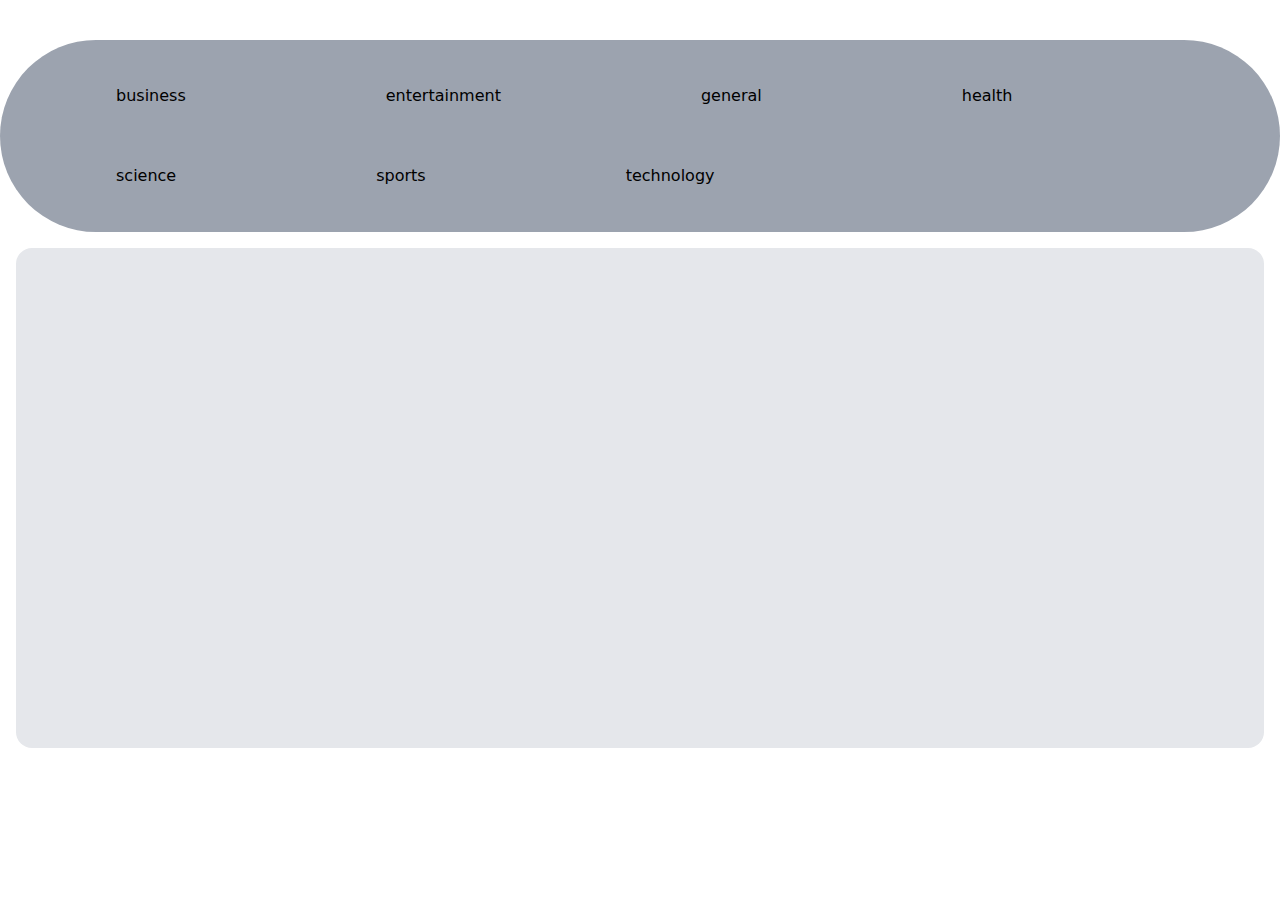
<file: Tab Section/src/index.html>
<!DOCTYPE html>
<html lang="en">
<head>
    <meta charset="UTF-8">
    <meta name="viewport" content="width=device-width, initial-scale=1.0">
    <title>Tab Section</title>
    <link rel="preconnect" href="https://fonts.googleapis.com">
    <link rel="preconnect" href="https://fonts.gstatic.com" crossorigin>
    <link href="https://fonts.googleapis.com/css2?family=Inter:wght@100..900&display=swap" rel="stylesheet">
    <link rel="stylesheet" href="../public/output.css">
    <script src="./js/script.js" defer></script>
</head>
<body>
    <main>
        <section>
            <div class="container mx-auto my-10">
                <div class="tabs bg-gray-400 rounded-[100px] p-4">
                
                </div>
                <div class="panels bg-gray-200 rounded-2xl p-10 m-4 min-h-[500px]">
                    <div class="text-center loader hidden">
                        <div role="status">
                            <svg aria-hidden="true" class="inline w-16 h-16 text-gray-200 animate-spin dark:text-gray-600 fill-blue-600" viewBox="0 0 100 101" fill="none" xmlns="http://www.w3.org/2000/svg">
                                <path d="M100 50.5908C100 78.2051 77.6142 100.591 50 100.591C22.3858 100.591 0 78.2051 0 50.5908C0 22.9766 22.3858 0.59082 50 0.59082C77.6142 0.59082 100 22.9766 100 50.5908ZM9.08144 50.5908C9.08144 73.1895 27.4013 91.5094 50 91.5094C72.5987 91.5094 90.9186 73.1895 90.9186 50.5908C90.9186 27.9921 72.5987 9.67226 50 9.67226C27.4013 9.67226 9.08144 27.9921 9.08144 50.5908Z" fill="currentColor"/>
                                <path d="M93.9676 39.0409C96.393 38.4038 97.8624 35.9116 97.0079 33.5539C95.2932 28.8227 92.871 24.3692 89.8167 20.348C85.8452 15.1192 80.8826 10.7238 75.2124 7.41289C69.5422 4.10194 63.2754 1.94025 56.7698 1.05124C51.7666 0.367541 46.6976 0.446843 41.7345 1.27873C39.2613 1.69328 37.813 4.19778 38.4501 6.62326C39.0873 9.04874 41.5694 10.4717 44.0505 10.1071C47.8511 9.54855 51.7191 9.52689 55.5402 10.0491C60.8642 10.7766 65.9928 12.5457 70.6331 15.2552C75.2735 17.9648 79.3347 21.5619 82.5849 25.841C84.9175 28.9121 86.7997 32.2913 88.1811 35.8758C89.083 38.2158 91.5421 39.6781 93.9676 39.0409Z" fill="currentFill"/>
                            </svg>
                            <span class="sr-only">Loading...</span>
                        </div>
                    </div>
                </div>
            </div>
        </section>    
    </main>
</body>
</html>
</file>
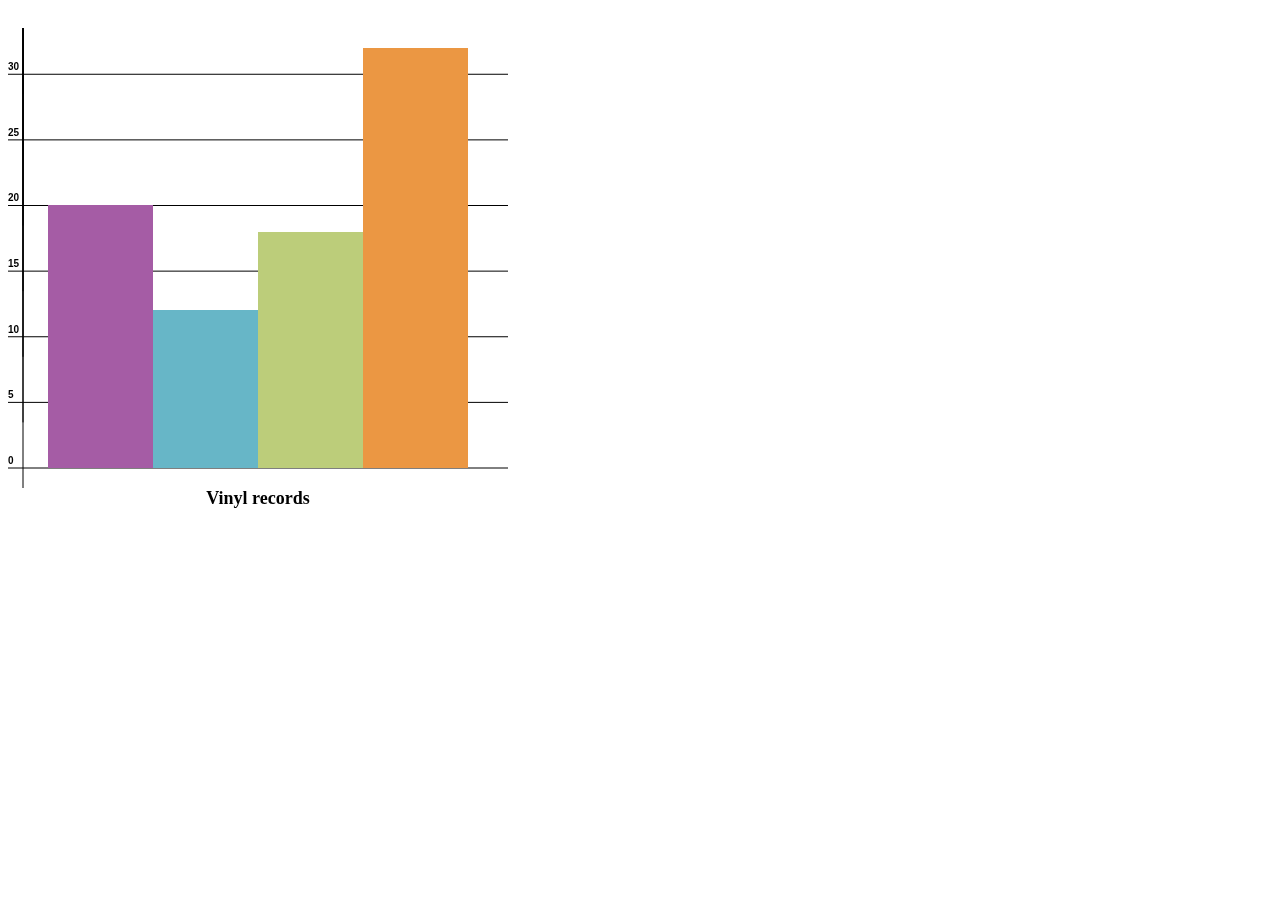
<file: Chart on Canvas/demo.html>
<!DOCTYPE html>
<html lang="en">
<head>
    <meta charset="UTF-8">
    <meta name="viewport" content="width=device-width, initial-scale=1.0">
    <title>Document</title>
</head>
<body>
    <canvas id="myCanvas"></canvas>

    <script>
        var myCanvas = document.getElementById("myCanvas");
myCanvas.width = 500;
myCanvas.height = 500;
var ctx = myCanvas.getContext("2d");
function drawLine(ctx, startX, startY, endX, endY, color) {
  ctx.save();
  ctx.strokeStyle = color;
  ctx.beginPath();
  ctx.moveTo(startX, startY);
  ctx.lineTo(endX, endY);
  ctx.stroke();
  ctx.restore();
}
function drawBar(
  ctx,
  upperLeftCornerX,
  upperLeftCornerY,
  width,
  height,
  color
) {
  ctx.save();
  ctx.fillStyle = color;
  ctx.fillRect(upperLeftCornerX, upperLeftCornerY, width, height);
  ctx.restore();
}
class BarChart {
  constructor(options) {
    this.options = options;
    this.canvas = options.canvas;
    this.ctx = this.canvas.getContext("2d");
    this.colors = options.colors;
    this.titleOptions = options.titleOptions;
    this.maxValue = Math.max(...Object.values(this.options.data));
  }
  drawGridLines() {
    var canvasActualHeight = this.canvas.height - this.options.padding * 2;
    var canvasActualWidth = this.canvas.width - this.options.padding * 2;
    var gridValue = 0;
    while (gridValue <= this.maxValue) {
      var gridY =
        canvasActualHeight * (1 - gridValue / this.maxValue) +
        this.options.padding;
      drawLine(
        this.ctx,
        0,
        gridY,
        this.canvas.width,
        gridY,
        this.options.gridColor
      );
      drawLine(
        this.ctx,
        15,
        this.options.padding / 2,
        15,
        gridY + this.options.padding / 2,
        this.options.gridColor
      );
      // Writing grid markers 
      this.ctx.save();
      this.ctx.fillStyle = this.options.gridColor;
      this.ctx.textBaseline = "bottom";
      this.ctx.font = "bold 10px Arial";
      this.ctx.fillText(gridValue, 0, gridY - 2);
      this.ctx.restore();
      gridValue += this.options.gridStep;
    }
  }
  drawBars() {
    var canvasActualHeight = this.canvas.height - this.options.padding * 2;
    var canvasActualWidth = this.canvas.width - this.options.padding * 2;
    var barIndex = 0;
    var numberOfBars = Object.keys(this.options.data).length;
    var barSize = canvasActualWidth / numberOfBars;
    var values = Object.values(this.options.data);
    for (let val of values) {
      var barHeight = Math.round((canvasActualHeight * val) / this.maxValue);
      console.log(barHeight);
      drawBar(
        this.ctx,
        this.options.padding + barIndex * barSize,
        this.canvas.height - barHeight - this.options.padding,
        barSize,
        barHeight,
        this.colors[barIndex % this.colors.length]
      );
      barIndex++;
    }
  }
  drawLabel() {
    this.ctx.save();
    this.ctx.textBaseline = "bottom";
    this.ctx.textAlign = this.titleOptions.align;
    this.ctx.fillStyle = this.titleOptions.fill;
    this.ctx.font = `${this.titleOptions.font.weight} ${this.titleOptions.font.size} ${this.titleOptions.font.family}`;
    let xPos = this.canvas.width / 2;
    if (this.titleOptions.align == "left") {
      xPos = 10;
    }
    if (this.titleOptions.align == "right") {
      xPos = this.canvas.width - 10;
    }
    this.ctx.fillText(this.options.seriesName, xPos, this.canvas.height);
    this.ctx.restore();
  }
  drawLegend() {
    let pIndex = 0;
    let legend = document.querySelector("legend[for='myCanvas']");
    let ul = document.createElement("ul");
    legend.append(ul);
    for (let ctg of Object.keys(this.options.data)) {
      let li = document.createElement("li");
      li.style.listStyle = "none";
      li.style.borderLeft =
        "20px solid " + this.colors[pIndex % this.colors.length];
      li.style.padding = "5px";
      li.textContent = ctg;
      ul.append(li);
      pIndex++;
    }
  }
  draw() {
    this.drawGridLines();
    this.drawBars();
    this.drawLabel();
    this.drawLegend();
  }
}
var myBarchart = new BarChart({
  canvas: myCanvas,
  seriesName: "Vinyl records",
  padding: 40,
  gridStep: 5,
  gridColor: "black",
  data: {
    "Classical Music": 20,
    "Alternative Rock": 12,
    Pop: 18,
    Jazz: 32
  },
  colors: ["#a55ca5", "#67b6c7", "#bccd7a", "#eb9743"],
  titleOptions: {
    align: "center",
    fill: "black",
    font: {
      weight: "bold",
      size: "18px",
      family: "Lato"
    }
  }
});
myBarchart.draw();
    </script>
</body>
</html>
</file>
<file: Calculator/style.css>
@import url('https://fonts.googleapis.com/css2?family=Poppins:ital,wght@0,100;0,200;0,300;0,400;0,500;0,600;0,700;0,800;0,900;1,100;1,200;1,300;1,400;1,500;1,600;1,700;1,800;1,900&display=swap');

body{
    margin: 0;
    padding: 0;
    box-sizing: border-box;
    font-family: 'Poppins', sans-serif;
}

.container{
    max-width: 1200px;
    margin: 0 auto;
    padding: 0 20px;
    width: 100%;
    /* background: linear-gradient(135deg, #71b7e6, #9b59b6); */
}

.calculator{
    max-width: 414px;   
    margin: 50px auto;
    padding: 20px;
    width: 100%;
    background-color:#313131;
    border-radius: 10px;
    box-shadow: 0 0 10px rgba(0, 0, 0, 0.1);
}

.calculator .screen{
    background-color: #313131;
    padding: 10px;
    border-radius: 10px;
    margin-bottom: 20px;
    height: 130px;
    display: flex;
    flex-direction: column;
    justify-content: space-between;
}

.calculator .screen .previous-screen,
.calculator .screen .current-screen{
    font-size: 40px;
    font-weight: 700;
    line-height: 72px;
    letter-spacing: -0.02em;
    text-align: right;     
    color: #FFFFFF;
    margin: 0;
}

.calculator .screen .current-screen{
    font-size: 72px;
}

.buttons .row{
    display: flex;
    justify-content: space-between;
    margin-bottom: 20px;
}

.btn{
    width: 70px;
    height: 70px;
    box-shadow: 0px 4px 4px 0px #00000040;
    border-radius: 20px;
    border: none;
    text-align: center;
    background-color: #4B4B4B;
    font-size: 24px;
    font-weight: 700;
    line-height: 36px;
    letter-spacing: -0.02em;
    text-align: center;
    color: #FFFFFF;
}

.btn sup{
    font-size: 12px;
}

.clearAllBtn{
    background-color: #FFBF00;
    color: #313131;
    box-shadow: 0px 4px 4px 0px #00000040;
}   

.clear span{
  
}
</file>
<file: Checkbox List/style.css>
body{
    background: radial-gradient(#2f2a43, #222031);
    color: #ffffff;
    font-family: "Poppins", sans-serif;
    margin: 0;
    padding: 0;
    box-sizing: border-box;
}

ul{
    list-style: none;
    margin: 20px auto;
    padding: 0;
}

.container{
    max-width: 600px;
    margin: 30px auto;
}

.checklist{
    align-items: center;
    -webkit-backdrop-filter: blur(80px) brightness(1.25);
    backdrop-filter: blur(80px) brightness(1.25);
    border-radius: 8px;
    box-shadow: 0 8px 16px -12px rgba(15, 14, 19, 0.5);
    border-top: 1px solid rgba(255, 255, 255, 0.05);
    margin-bottom: 24px;
    padding: 24px;
}

h1{
    text-align: center;
}

.add-item{
    position: relative;
    width: 100%;
}

input[type="text"]{
    background: #222031;
    border-radius: 40px;
    border: 1px solid transparent;
    box-shadow: inset 0 2px 4px rgba(15, 14, 19, 0.25);
    color: #ffffff;
    display: block;
    font-size: 16px;
    height: 100%;
    outline: none;
    padding: 14px 20px;
    width: 90%;
}

#add{
    background: #1aa7f5;
    border: none;
    border-radius: 40px;
    box-shadow: 0 4px 8px -6px rgba(15, 14, 19, 0.5);
    border-top: 1px solid rgba(255, 255, 255, 0.05);
    color: #ffffff;
    cursor: pointer;
    font-size: 16px;
    font-weight: bold;
    height: 32px;
    padding: 0 12px;
    position: absolute;
    right: 30px;
    transition: background-color 0.2s ease;
    top: 8px;
}

#add:hover{
    background: #1a91f5;
}

#add.disabled{
    background: #1f1d2b;
    cursor: not-allowed;
}

.delete{
    color: #a49ebd;
    cursor: pointer;
    font-size: 24px;
    margin-left: auto;
    margin-top: -2px;
    text-decoration: none !important;
    transform: rotate(45deg);
    background: transparent;
    border: none;
}

.item{
    display: flex;
    align-items: center;
    border-bottom: 1px solid #222031;
    padding: 12px 0;
    position: relative;
    gap: 20px;
}

.item-toggle.marked{
    background-color: #a49ebd;
    border-color: #a49ebd;
}

.item-toggle {
    border: 1px solid #a49ebd;
    border-radius: 999px;
    cursor: pointer;
    height: 20px;
    margin-right: 8px;
    width: 20px;
}
</file>
<file: CRUD Operation/style.css>
@import url('https://fonts.googleapis.com/css2?family=Poppins:wght@400;500;600&display=swap');

body{
    margin: 0;
    padding: 0;
    box-sizing: border-box;
    background-color: #f5f5f5;
    font-family: 'Poppins', sans-serif;
}

:root {
    --dark: #34495E;
    --light: #ffffff;
    --success: #0ABF30;
    --error: #E24D4C;
    --warning: #E9BD0C;
    --info: #3498DB;
  }

.container{
    max-width: 1440px;
    margin: 0 auto;
    padding: 0 20px;
}

h1{
    text-align: center;
}

.addformData, .editformData, .table{
    text-align: center;
    margin-top: 20px;
}

.editformData{
    display: none;
}

table{
    width: 100%;
    border-collapse: collapse;
    margin-top: 20px;    
}

table thead tr th, table tbody tr td{
    border: 1px solid black;
    padding: 10px;
}

input{
    padding: 10px 20px;
    margin: 10px 5px;
    border-radius: 10px;
    outline: none;
    border: 2px solid #008000;
}

button{
    border-radius: 5px;
    min-width: auto;
    text-transform: capitalize;
    padding: 16px 20px;
    letter-spacing: 0;
    line-height: 10px;
    font-size: 16px;
    font-weight: 400;
    display: inline-block;
    outline: none;
    border: none;
    color: #fff;
    margin: 10px;
    cursor: pointer;
}

#submit{
    background-color: #24ade3;
}

.edit{
    background-color: #008000;
}

.delete{
    background-color: #e1495c;
}

.update{
    background-color: #eccb0f;
    color: #000000;
}

/* toaster */

.notifications {
    position: fixed;
    top: 30px;
    right: 20px;
  }
  .notifications :where(.toast, .column) {
    display: flex;
    align-items: center;
  }
  .notifications .toast {
    width: 400px;
    position: relative;
    overflow: hidden;
    list-style: none;
    border-radius: 4px;
    padding: 16px 17px;
    margin-bottom: 10px;
    background: var(--light);
    justify-content: space-between;
    animation: show_toast 0.3s ease forwards;
  }
  @keyframes show_toast {
    0% {
      transform: translateX(100%);
    }
    40% {
      transform: translateX(-5%);
    }
    80% {
      transform: translateX(0%);
    }
    100% {
      transform: translateX(-10px);
    }
  }
  .notifications .toast.hide {
    animation: hide_toast 0.3s ease forwards;
  }
  @keyframes hide_toast {
    0% {
      transform: translateX(-10px);
    }
    40% {
      transform: translateX(0%);
    }
    80% {
      transform: translateX(-5%);
    }
    100% {
      transform: translateX(calc(100% + 20px));
    }
  }
  .toast::before {
    position: absolute;
    content: "";
    height: 3px;
    width: 100%;
    bottom: 0px;
    left: 0px;
    animation: progress 5s linear forwards;
  }
  @keyframes progress {
    100% {
      width: 0%;
    }
  }
  .toast.success::before, .btn#success {
    background: var(--success);
  }
  .toast.error::before, .btn#error {
    background: var(--error);
  }
  .toast.warning::before, .btn#warning {
    background: var(--warning);
  }
  .toast.info::before, .btn#info {
    background: var(--info);
  }
  .toast .column i {
    font-size: 1.75rem;
  }
  .toast.success .column i {
    color: var(--success);
  }
  .toast.error .column i {
    color: var(--error);
  }
  .toast.warning .column i {
    color: var(--warning);
  }
  .toast.info .column i {
    color: var(--info);
  }
  .toast .column span {
    font-size: 1.07rem;
    margin-left: 12px;
  }
  .toast i:last-child {
    color: #aeb0d7;
    cursor: pointer;
  }
  .toast i:last-child:hover {
    color: var(--dark);
  }
  .buttons .btn {
    border: none;
    outline: none;
    cursor: pointer;
    margin: 0 5px;
    color: var(--light);
    font-size: 1.2rem;
    padding: 10px 20px;
    border-radius: 4px;
  }
</file>
<file: Draggable JS/public/css/fonts.css>
@font-face {
    font-family: 'Roboto';
    src: url('../../assests/fonts/Roboto/Roboto-BoldItalic.woff2') format('woff2'),
        url('../../assests/fonts/Roboto/Roboto-BoldItalic.woff') format('woff');
    font-weight: bold;
    font-style: italic;
    font-display: swap;
}

@font-face {
    font-family: 'Roboto';
    src: url('../../assests/fonts/Roboto/Roboto-Black.woff2') format('woff2'),
        url('../../assests/fonts/Roboto/Roboto-Black.woff') format('woff');
    font-weight: 900;
    font-style: normal;
    font-display: swap;
}

@font-face {
    font-family: 'Roboto';
    src: url('../../assests/fonts/Roboto/Roboto-BlackItalic.woff2') format('woff2'),
        url('../../assests/fonts/Roboto/Roboto-BlackItalic.woff') format('woff');
    font-weight: 900;
    font-style: italic;
    font-display: swap;
}

@font-face {
    font-family: 'Roboto';
    src: url('../../assests/fonts/Roboto/Roboto-MediumItalic.woff2') format('woff2'),
        url('../../assests/fonts/Roboto/Roboto-MediumItalic.woff') format('woff');
    font-weight: 500;
    font-style: italic;
    font-display: swap;
}

@font-face {
    font-family: 'Roboto';
    src: url('../../assests/fonts/Roboto/Roboto-Medium.woff2') format('woff2'),
        url('../../assests/fonts/Roboto/Roboto-Medium.woff') format('woff');
    font-weight: 500;
    font-style: normal;
    font-display: swap;
}

@font-face {
    font-family: 'Roboto';
    src: url('../../assests/fonts/Roboto/Roboto-Bold.woff2') format('woff2'),
        url('../../assests/fonts/Roboto/Roboto-Bold.woff') format('woff');
    font-weight: bold;
    font-style: normal;
    font-display: swap;
}

@font-face {
    font-family: 'Roboto';
    src: url('../../assests/fonts/Roboto/Roboto-LightItalic.woff2') format('woff2'),
        url('../../assests/fonts/Roboto/Roboto-LightItalic.woff') format('woff');
    font-weight: 300;
    font-style: italic;
    font-display: swap;
}

@font-face {
    font-family: 'Roboto';
    src: url('../../assests/fonts/Roboto/Roboto-Light.woff2') format('woff2'),
        url('../../assests/fonts/Roboto/Roboto-Light.woff') format('woff');
    font-weight: 300;
    font-style: normal;
    font-display: swap;
}

@font-face {
    font-family: 'Roboto';
    src: url('../../assests/fonts/Roboto/Roboto-Italic.woff2') format('woff2'),
        url('../../assests/fonts/Roboto/Roboto-Italic.woff') format('woff');
    font-weight: normal;
    font-style: italic;
    font-display: swap;
}

@font-face {
    font-family: 'Roboto';
    src: url('../../assests/fonts/Roboto/Roboto-Regular.woff2') format('woff2'),
        url('../../assests/fonts/Roboto/Roboto-Regular.woff') format('woff');
    font-weight: normal;
    font-style: normal;
    font-display: swap;
}

@font-face {
    font-family: 'Roboto';
    src: url('../../assests/fonts/Roboto/Roboto-Thin.woff2') format('woff2'),
        url('../../assests/fonts/Roboto/Roboto-Thin.woff') format('woff');
    font-weight: 100;
    font-style: normal;
    font-display: swap;
}

@font-face {
    font-family: 'Roboto';
    src: url('../../assests/fonts/Roboto/Roboto-ThinItalic.woff2') format('woff2'),
        url('../../assests/fonts/Roboto/Roboto-ThinItalic.woff') format('woff');
    font-weight: 100;
    font-style: italic;
    font-display: swap;
}
</file>
<file: JS Task- Form/style.css>
html, body, div, span, applet, object, iframe,
h1, h2, h3, h4, h5, h6, p, blockquote, pre,
a, abbr, acronym, address, big, cite, code,
del, dfn, em, img, ins, kbd, q, s, samp,
small, strike, strong, sub, sup, tt, var,
b, u, i, center,
dl, dt, dd, ol, ul, li,
fieldset, form, label, legend,
table, caption, tbody, tfoot, thead, tr, th, td,
article, aside, canvas, details, embed, 
figure, figcaption, footer, header, hgroup, 
menu, nav, output, ruby, section, summary,
time, mark, audio, video {
	margin: 0;
	padding: 0;
	border: 0;
	font-size: 100%;
	font: inherit;
	vertical-align: baseline;
}
/* HTML5 display-role reset for older browsers */
article, aside, details, figcaption, figure, 
footer, header, hgroup, menu, nav, section {
	display: block;
}
body {
	line-height: 1;
}
ol, ul {
	list-style: none;
}
blockquote, q {
	quotes: none;
}
blockquote:before, blockquote:after,
q:before, q:after {
	content: '';
	content: none;
}
table {
	border-collapse: collapse;
	border-spacing: 0;
}

@font-face {
    font-family: 'Roboto';
    src: url('./fonts/Roboto-BoldItalic.woff2') format('woff2'),
        url('./fonts/Roboto-BoldItalic.woff') format('woff');
    font-weight: bold;
    font-style: italic;
    font-display: swap;
}

@font-face {
    font-family: 'Roboto';
    src: url('./fonts/Roboto-Black.woff2') format('woff2'),
        url('./fonts/Roboto-Black.woff') format('woff');
    font-weight: 900;
    font-style: normal;
    font-display: swap;
}

@font-face {
    font-family: 'Roboto';
    src: url('./fonts/Roboto-BlackItalic.woff2') format('woff2'),
        url('./fonts/Roboto-BlackItalic.woff') format('woff');
    font-weight: 900;
    font-style: italic;
    font-display: swap;
}

@font-face {
    font-family: 'Roboto';
    src: url('./fonts/Roboto-MediumItalic.woff2') format('woff2'),
        url('./fonts/Roboto-MediumItalic.woff') format('woff');
    font-weight: 500;
    font-style: italic;
    font-display: swap;
}

@font-face {
    font-family: 'Roboto';
    src: url('./fonts/Roboto-Medium.woff2') format('woff2'),
        url('./fonts/Roboto-Medium.woff') format('woff');
    font-weight: 500;
    font-style: normal;
    font-display: swap;
}

@font-face {
    font-family: 'Roboto';
    src: url('./fonts/Roboto-Bold.woff2') format('woff2'),
        url('./fonts/Roboto-Bold.woff') format('woff');
    font-weight: bold;
    font-style: normal;
    font-display: swap;
}

@font-face {
    font-family: 'Roboto';
    src: url('./fonts/Roboto-LightItalic.woff2') format('woff2'),
        url('./fonts/Roboto-LightItalic.woff') format('woff');
    font-weight: 300;
    font-style: italic;
    font-display: swap;
}

@font-face {
    font-family: 'Roboto';
    src: url('./fonts/Roboto-Light.woff2') format('woff2'),
        url('./fonts/Roboto-Light.woff') format('woff');
    font-weight: 300;
    font-style: normal;
    font-display: swap;
}

@font-face {
    font-family: 'Roboto';
    src: url('./fonts/Roboto-Italic.woff2') format('woff2'),
        url('./fonts/Roboto-Italic.woff') format('woff');
    font-weight: normal;
    font-style: italic;
    font-display: swap;
}

@font-face {
    font-family: 'Roboto';
    src: url('./fonts/Roboto-Regular.woff2') format('woff2'),
        url('./fonts/Roboto-Regular.woff') format('woff');
    font-weight: normal;
    font-style: normal;
    font-display: swap;
}

@font-face {
    font-family: 'Roboto';
    src: url('./fonts/Roboto-Thin.woff2') format('woff2'),
        url('./fonts/Roboto-Thin.woff') format('woff');
    font-weight: 100;
    font-style: normal;
    font-display: swap;
}

@font-face {
    font-family: 'Roboto';
    src: url('./fonts/Roboto-ThinItalic.woff2') format('woff2'),
        url('./fonts/Roboto-ThinItalic.woff') format('woff');
    font-weight: 100;
    font-style: italic;
    font-display: swap;
}

body{
    margin: 0;
    padding: 0;
    font-family: 'Roboto', sans-serif;
}

:root{
    --primary-color: #24ade3;
    --secondary-color: #1c1c1c;
    --text-color: #828282;
    --white-color: #ffffff;
}

h3{
    color: var(--secondary-color);
    font-size: 16px;
    font-weight: 500;
    margin: 30px 10px 0 0;
    text-align: center;
}

.container{
    width: 100%;
    max-width: 1200px;
    margin: 0 auto;
    padding: 0 15px;
    position: relative;
}

.btn{
    padding: 10px 20px;
    border-radius: 10px;
    border: none;
    outline: none;
    font-size: 16px;
    cursor: pointer;
}

.btn:hover{
    background-color: #cba7d3;
    transition: all 0.3s ease;
}

.delete__btn, .edit__btn, .view__btn{
    padding: 5px 10px;
}

.disabled{
    cursor: not-allowed;
    pointer-events: none;
    opacity: 0.5;
}

.tabs .tab{
    display: -webkit-box;
    display: -ms-flexbox;
    display: flex;
    -webkit-box-align: center;
        -ms-flex-align: center;
            align-items: center;
    -webkit-box-pack: center;
        -ms-flex-pack: center;
            justify-content: center;
    gap: 30px;
    margin: 50px 0 20px 100px;
}

.tabs .tab .tab__item{
    cursor: pointer;
    min-height: 136px;
}

.tabs .tab .tab__item .tab__indicator__wrap{
    display: -webkit-box;
    display: -ms-flexbox;
    display: flex;
    -webkit-box-align: center;
        -ms-flex-align: center;
            align-items: center;
    -webkit-box-pack: center;
        -ms-flex-pack: center;
            justify-content: center;
    gap: 50px;
    margin-left: 50px;
}

.tabs .tab .tab__item h3{
    width: 50%;
}

.tabs .tab .tab__item .tab__indicator{
    background: var(--text-color);
    color: var(--white-color);
    border-radius: 50%;
    width: 50px;
    height: 50px;
    display: -webkit-box;
    display: -ms-flexbox;
    display: flex;
    -webkit-box-align: center;
        -ms-flex-align: center;
            align-items: center;
    -webkit-box-pack: center;
        -ms-flex-pack: center;
            justify-content: center;
    margin: auto;
}

.tabs .tab .tab__item .tab__indicator.tab__indicator--active{
    background-color: var(--primary-color);
}

.tabs .tab .tab__item .tab__lines{
    display: -webkit-box;
    display: -ms-flexbox;
    display: flex;
    -webkit-box-align: center;
        -ms-flex-align: center;
            align-items: center;
    -webkit-box-pack: center;
        -ms-flex-pack: center;
            justify-content: center;
    width: 120px;
}

.tabs .tab .tab__item .tab__lines .tab__line__left{
    border-top-left-radius: 10px;
    border-bottom-left-radius: 10px;
    border-top-right-radius: 0;
    border-bottom-right-radius: 0;
    width: 50%;
    height: 8px;
    background: var(--text-color);
    margin-top: 10px;
}

.tabs .tab .tab__item .tab__lines .tab__line__right{
    width: 50%;
    height: 8px;
    background: var(--text-color);
    margin-top: 10px;
    border-top-right-radius: 10px;
    border-bottom-right-radius: 10px;
    border-top-left-radius: 0;
    border-bottom-left-radius: 0;
}

.tabs .tab .tab__item .tab__lines .tab__line__left.tab__line--active{
    background-color: var(--primary-color);
}

.tabs .tab .tab__item .tab__lines .tab__line__right.tab__line--active{
    background-color: var(--primary-color);
}

.content__item{
    display: none;
}

.content__item.content__item--active{
    display: block;
}

.content__item .form__wrapper{
    display: -ms-grid;
    display: grid;
    -ms-grid-columns: 1fr 50px 1fr;
    grid-template-columns: 1fr 1fr;
    grid-row-gap: 20px;
    grid-column-gap: 50px;
}

.content__item .form__group{
    display: -webkit-box;
    display: -ms-flexbox;
    display: flex;
    -webkit-box-orient: vertical;
    -webkit-box-direction: normal;
        -ms-flex-direction: column;
            flex-direction: column;
}

.content__item  h3{
    font-size: 18px;
    background-color: #24ade3;
    padding: 14.5px 0 14.5px 30px;
    line-height: normal;
    color: #fff;
    font-weight: 700;
    margin: 50px 0 50px 0;
    border-radius: 10px;
}

.form__wrapper{
    display: -ms-grid;
    display: grid;
    -ms-grid-columns: 1fr 20px 1fr;
    grid-template-columns: 1fr 1fr;
    grid-column-gap: 20px;
    padding: 0 20px;
}

.form__wrapper .form__group{
    width: 100%;
}


.form__group label{
    margin-bottom: 10px;
}

.form__group input[type="radio"],
.form__group input[type="checkbox"]{    
    margin-bottom: 10px;
}

.form__group input{
    padding: 10px;
    border: 1px solid var(--text-color);
    border-radius: 4px;
}

.form__group .radio .form__group,
.form__group .radio .form__group,
.form__group .checkbox .form__group,

.form__group .dropdown .form__group{
    display: -webkit-box;
    display: -ms-flexbox;
    display: flex;
    -webkit-box-align: center;
        -ms-flex-align: center;
            align-items: center;
    margin-top: 10px;
    -webkit-box-orient: horizontal;
    -webkit-box-direction: normal;
        -ms-flex-direction: row;
            flex-direction: row;
    gap: 10px;
}

.form__group .radio .form__group input,
.form__group .radio .form__group input{
    width: auto;
}

.form__group .dropdown .form__group select{
    width: 100%;
    padding: 10px;
    border: 1px solid var(--text-color);
    border-radius: 4px;
}

.tab__buttons{
    margin: 50px auto;
    text-align: center;
}

.tab__button{
    padding: 15px 50px;
    border: none;
    font-size: 18px;
    font-weight: 600;
    border-radius: 10px;
    cursor: pointer;
    margin: 0 10px;
    -webkit-transition: all 0.3s ease;
    -o-transition: all 0.3s ease;
    transition: all 0.3s ease;
    min-width: 200px;
}

.tab__button--next{
    background-color: var(--primary-color);
    color: var(--white-color);
}

.tab__button--next:hover{
    background-color: var(--white-color);
    color: var(--text-color);
    border: 1px solid var(--text-color);
    transition: all 0.3s ease;
}

.tab__button--prev{
    background-color: var(--white-color);
    color: var(--text-color);
    border: 1px solid var(--text-color);
}

.tab__button--prev:hover{
    background-color: var(--primary-color);
    color: var(--white-color);
    border: 1px solid var(--primary-color);
    transition: all 0.3s ease;
}

.tab__button--submit{
    background-color: var(--primary-color);
    color: var(--white-color);
}

.tab__button--submit:hover{
    background-color: var(--white-color);
    color: var(--text-color);
    border: 1px solid var(--text-color);
    transition: all 0.3s ease;
}

.permanet__check{
    padding: 10px 20px;
}

.hidden{
    display: none !important;
}

.upload__section label{
    margin-bottom: 10px;
    display: inline-block;
}
.upload__section .filename{
    display: block;
    margin: 10px auto;
    text-align: center;
    color: green;
    font-size: 14px;
    font-weight: 400;
}

.file__upload__wrapper{
    width: 100%;
    border: 1px dashed var(--text-color);
    border-radius: 20px;
    position: relative;
    padding: 50px 0;
    text-align: center;
    height: 200px;
}

.file__upload__wrapper .upload__image{
    width: 100%;
    height: 100%;
    -o-object-fit: contain;
       object-fit: contain;
    display: none;
}


.file__upload__wrapper input{
    display: none;
}

.file__upload__wrapper .image__preview{
    width: 100%;
    height: 160px;
}

.file__upload__wrapper .image__preview img{
    -webkit-filter: brightness(0.5);
            filter: brightness(0.5);
}

.file__upload__wrapper .image__remove{
    position: absolute;
    top: -20px;
    right: -20px;
    cursor: pointer;
    display: none;
}

.file__upload__wrapper .image__preview h3{
    margin: 10px 0;
    padding: 0;
    color: var(--text-color);
    background-color: var(--white-color);
    font-size: 18px;
    font-weight: 400;
}

.error{
    color: #e30b0b;
    font-size: 14px;
    margin-top: 10px;
}

.success__view h3{
    width: 50%;
    margin: 50px auto;
    background-color: #008000;
    color: var(--white-color);
    padding: 50px;
    border-radius: 10px;
    text-align: center;
    font-size: 18px;
    font-weight: 700;
}

.display__data .data__wrapper{
    border: 1px solid var(--text-color);
    border-radius: 20px;
    padding: 20px;
    margin-top: 20px;
    display: none;
}

.display__data .data__wrapper table{
    width: 100%;
}

.display__data .data__wrapper table thead{
    background-color: var(--primary-color);
    color: var(--white-color);
}

.display__data .data__wrapper table thead th{
    padding: 10px;
    text-align: center;
    border-radius: 10px;
    margin: 0 10px;
    width: 40px;
}

.display__data .data__wrapper table tbody td{
    padding: 10px;
    text-align: center;
}

.modal{
    max-width: 500px;
    width: 100%;
    background: #f5f5f5;
    margin: 0 auto;
    border-radius: 10px;
    position: absolute;
    top: 50%;
    left: 50%;
    -webkit-transform: translate(-50%, -50%);
        -ms-transform: translate(-50%, -50%);
            transform: translate(-50%, -50%);
}

.modal__header{
    display: -webkit-box;
    display: -ms-flexbox;
    display: flex;
    -webkit-box-align: center;
        -ms-flex-align: center;
            align-items: center;
    -webkit-box-pack: justify;
        -ms-flex-pack: justify;
            justify-content: space-between;
    background-color: var(--primary-color);
    border-top-left-radius: 10px;
    border-top-right-radius: 10px;
    padding: 0 20px;
}

.modal__title{
    color: var(--white-color);
    font-size: 18px;
    font-weight: 500;
}

.modal__close{
    background-color: transparent;
    border: none;
    color: var(--white-color);
    font-size: 18px;
    font-weight: 500;
    cursor: pointer;
}

.modal__content{
    padding: 20px;
}

.modal__content .modal__data{
    display: -ms-grid;
    display: grid;
    -ms-grid-columns: 1fr 20px 1fr;
    grid-template-columns: 1fr 1fr;
    grid-gap: 20px;
    text-align: center;
}

.modal__data .form__group .label{
    font-weight: bold;
}

.modal__overlay{
    position: fixed;
    top: 0;
    bottom: 0;
    left: 0;
    right: 0;
    background: rgba(0, 0, 0, 0.5);
    -webkit-transition: opacity 200ms;
    -o-transition: opacity 200ms;
    transition: opacity 200ms;
    visibility: hidden;
    opacity: 0;
}

.modal__overlay.active {
    visibility: visible;
    opacity: 1;

    -webkit-animation: modalOpen .5s cubic-bezier(0.165, 0.840, 0.440, 1.000) forwards;

            animation: modalOpen .5s cubic-bezier(0.165, 0.840, 0.440, 1.000) forwards;
}

@-webkit-keyframes modalOpen {
    0% {
      -webkit-transform:scale(0);
              transform:scale(0);
    }
    100% {
      -webkit-transform:scale(1);
              transform:scale(1);
    }
}

@keyframes modalOpen {
    0% {
      -webkit-transform:scale(0);
              transform:scale(0);
    }
    100% {
      -webkit-transform:scale(1);
              transform:scale(1);
    }
}
  

/* .dropdown */

.dropdown__with__input {
    width: 100%;
}

.dropdown__wrap {
    position: relative;
    display: block;
    width: 100%;
}
  
.dropdown__wrap input[type="text"] {
    width: -webkit-fill-available;
    width: -moz-available;
}
  
.dropdown__list {
    position: absolute;
    top: 100%;
    left: 0;
    z-index: 1;
    display: none;
    -webkit-box-orient: vertical;
    -webkit-box-direction: normal;
        -ms-flex-direction: column;
            flex-direction: column;
    background: white;
    border: 1px solid #ccc;
    max-height: 200px;
    overflow-y: auto;
    width: 100%;
}
  
.dropdown__list span {
    display: block;
    padding: 5px;
    cursor: pointer;
}
  
.dropdown__list span:hover {
    background-color: #f0f0f0;
}


.toaster{
    background: var(--white-color);
    border-radius: 10px;
    width: 300px;
    padding: 20px;
    position: absolute;
    top: -5px;
    right: -90px;
    box-shadow: 0 0 10px rgba(0, 0, 0, 0.1);
    display: none;
    animation: toaster 0.5s ease-in-out;
}

.toaster .toaster-line{
    height: 5px;
    background-color: var(--primary-color);
    position: absolute;
    top: 0px;
    left: 0;
    border-top-right-radius: 10px;
    border-top-left-radius: 10px;
    display: inline-block;
    animation: toaster-line 5s linear;
}

.toaster-close{
    position: absolute;
    top: 10px;
    right: 10px;
    cursor: pointer;
    color: var(--text-color);
    font-size: 20px;
}

@keyframes toaster-line{
    0%{
        width: 100%;
    }
    50%{
        width: 50%;
    }
    100%{
        width: 0;
    }
}

@keyframes toaster{
    0%{
        transform: scale(0);
    }
    100%{
        transform: scale(1);
    }
}
</file>
<file: Draggable JS/public/css/main.css>
/* reset css */

html, body, div, span, applet, object, iframe,
h1, h2, h3, h4, h5, h6, p, blockquote, pre,
a, abbr, acronym, address, big, cite, code,
del, dfn, em, img, ins, kbd, q, s, samp,
small, strike, strong, sub, sup, tt, var,
b, u, i, center,
dl, dt, dd, ol, ul, li,
fieldset, form, label, legend,
table, caption, tbody, tfoot, thead, tr, th, td,
article, aside, canvas, details, embed, 
figure, figcaption, footer, header, hgroup, 
menu, nav, output, ruby, section, summary,
time, mark, audio, video {
	margin: 0;
	padding: 0;
	border: 0;
	font-size: 100%;
	font: inherit;
	vertical-align: baseline;
}
/* HTML5 display-role reset for older browsers */
article, aside, details, figcaption, figure, 
footer, header, hgroup, menu, nav, section {
	display: block;
}
body {
	line-height: 1;
}
ol, ul {
	list-style: none;
}
blockquote, q {
	quotes: none;
}
blockquote:before, blockquote:after,
q:before, q:after {
	content: '';
	content: none;
}
table {
	border-collapse: collapse;
	border-spacing: 0;
}

/* custom css */

body{
    margin: 0;
    padding: 0;
    font-family: 'Roboto', sans-serif;
    background-color: var(--gray-color);
}

:root{
    --primary-color: #24ade3;
    --secondary-color: #1c1c1c;
    --text-color: #828282;
    --white-color: #ffffff;
    --gray-color: #f5f5f5;
    --column-color: #E8E9EC;
    --border-color: #A1B1E4;
    --black-color: #000000;
}

.container{
    width: 100%;
    max-width: 1200px;
    margin: 0 auto;
    padding: 0 15px;
}

.title{
    font-size: 36px;
    font-weight: 900;
    color: var(--secondary-color);
    text-align: center;
    margin: 20px auto;
}

.kanban-board{
    display: -webkit-box;
    display: -ms-flexbox;
    display: flex;
    gap: 20px;
    margin: 20px auto;
    padding: 20px;
    background-color: var(--white-color);
    border-radius: 10px;
    -webkit-box-shadow: 0 0 10px rgba(0, 0, 0, 0.1);
            box-shadow: 0 0 10px rgba(0, 0, 0, 0.1);
}

.kanban-column{
    -ms-flex-preferred-size: calc(33.33% - 20px);
        flex-basis: calc(33.33% - 20px);
    padding: 20px;
    background-color: var(--column-color);
    border-radius: 10px;
    -webkit-box-shadow: 0 0 10px rgba(0, 0, 0, 0.3);
            box-shadow: 0 0 10px rgba(0, 0, 0, 0.3);
}

.kanban-column .kanban-column-title{
    font-size: 20px;
    font-weight: 700;
    color: var(--secondary-color);
    display: block;
    margin: 10px auto;
    text-align: center;
}

.kanban-item{
    background-color: var(--white-color);
    border-radius: 10px;
    -webkit-box-shadow: 0 0 10px rgba(0, 0, 0, 0.1);
            box-shadow: 0 0 10px rgba(0, 0, 0, 0.1);
    margin-bottom: 20px;
    border: 2px solid var(--border-color);
    min-height: 150px;
    cursor: pointer;
    transition: all 0.5s ease;
}

.kanban-item.dragging{
    opacity: 0.5;
}

.kanban-item:hover{
    -webkit-box-shadow: 0 0 10px rgba(0, 0, 0, 0.5);
            box-shadow: 0 0 10px rgba(0, 0, 0, 0.5);
    transition: all 0.5s ease;
}

.kanban-item .kanban-column-header{
    height: 20px;
    padding: 10px;
    background-color: var(--border-color);
    color: var(--black-color);
    border-radius: 5px 5px 0 0;
}

.kanban-item .kanban-column-content{
    padding: 10px;
}

.kanban-item .kanban-column-content p{
    margin-bottom: 5px;
}

.toaster{
    background: var(--white-color);
    border-radius: 10px;
    width: 300px;
    padding: 20px;
    position: absolute;
    top: 10px;
    right: 15px;
    -webkit-box-shadow: 0 0 10px rgba(0, 0, 0, 0.1);
            box-shadow: 0 0 10px rgba(0, 0, 0, 0.1);
    display: none;
    -webkit-animation: toaster 0.5s ease-in-out;
            animation: toaster 0.5s ease-in-out;
}

.toaster .toaster-line{
    height: 5px;
    background-color: var(--border-color);
    position: absolute;
    top: 0px;
    left: 0;
    border-top-right-radius: 10px;
    border-top-left-radius: 10px;
    display: inline-block;
    -webkit-animation: toaster-line 5s linear;
            animation: toaster-line 5s linear;
}

.toaster-close{
    position: absolute;
    top: 10px;
    right: 10px;
    cursor: pointer;
    color: var(--text-color);
    font-size: 20px;
}

@-webkit-keyframes toaster-line{
    0%{
        width: 100%;
    }
    50%{
        width: 50%;
    }
    100%{
        width: 0;
    }
}

@keyframes toaster-line{
    0%{
        width: 100%;
    }
    50%{
        width: 50%;
    }
    100%{
        width: 0;
    }
}

@-webkit-keyframes toaster{
    0%{
        -webkit-transform: scale(0);
                transform: scale(0);
    }
    100%{
        -webkit-transform: scale(1);
                transform: scale(1);
    }
}

@keyframes toaster{
    0%{
        -webkit-transform: scale(0);
                transform: scale(0);
    }
    100%{
        -webkit-transform: scale(1);
                transform: scale(1);
    }
}
</file>
<file: Form Submission/public/output.css>
/*
! tailwindcss v3.4.3 | MIT License | https://tailwindcss.com
*/

/*
1. Prevent padding and border from affecting element width. (https://github.com/mozdevs/cssremedy/issues/4)
2. Allow adding a border to an element by just adding a border-width. (https://github.com/tailwindcss/tailwindcss/pull/116)
*/

*,
::before,
::after {
  box-sizing: border-box;
  /* 1 */
  border-width: 0;
  /* 2 */
  border-style: solid;
  /* 2 */
  border-color: #e5e7eb;
  /* 2 */
}

::before,
::after {
  --tw-content: '';
}

/*
1. Use a consistent sensible line-height in all browsers.
2. Prevent adjustments of font size after orientation changes in iOS.
3. Use a more readable tab size.
4. Use the user's configured `sans` font-family by default.
5. Use the user's configured `sans` font-feature-settings by default.
6. Use the user's configured `sans` font-variation-settings by default.
7. Disable tap highlights on iOS
*/

html,
:host {
  line-height: 1.5;
  /* 1 */
  -webkit-text-size-adjust: 100%;
  /* 2 */
  -moz-tab-size: 4;
  /* 3 */
  -o-tab-size: 4;
     tab-size: 4;
  /* 3 */
  font-family: ui-sans-serif, system-ui, sans-serif, "Apple Color Emoji", "Segoe UI Emoji", "Segoe UI Symbol", "Noto Color Emoji";
  /* 4 */
  font-feature-settings: normal;
  /* 5 */
  font-variation-settings: normal;
  /* 6 */
  -webkit-tap-highlight-color: transparent;
  /* 7 */
}

/*
1. Remove the margin in all browsers.
2. Inherit line-height from `html` so users can set them as a class directly on the `html` element.
*/

body {
  margin: 0;
  /* 1 */
  line-height: inherit;
  /* 2 */
}

/*
1. Add the correct height in Firefox.
2. Correct the inheritance of border color in Firefox. (https://bugzilla.mozilla.org/show_bug.cgi?id=190655)
3. Ensure horizontal rules are visible by default.
*/

hr {
  height: 0;
  /* 1 */
  color: inherit;
  /* 2 */
  border-top-width: 1px;
  /* 3 */
}

/*
Add the correct text decoration in Chrome, Edge, and Safari.
*/

abbr:where([title]) {
  -webkit-text-decoration: underline dotted;
          text-decoration: underline dotted;
}

/*
Remove the default font size and weight for headings.
*/

h1,
h2,
h3,
h4,
h5,
h6 {
  font-size: inherit;
  font-weight: inherit;
}

/*
Reset links to optimize for opt-in styling instead of opt-out.
*/

a {
  color: inherit;
  text-decoration: inherit;
}

/*
Add the correct font weight in Edge and Safari.
*/

b,
strong {
  font-weight: bolder;
}

/*
1. Use the user's configured `mono` font-family by default.
2. Use the user's configured `mono` font-feature-settings by default.
3. Use the user's configured `mono` font-variation-settings by default.
4. Correct the odd `em` font sizing in all browsers.
*/

code,
kbd,
samp,
pre {
  font-family: ui-monospace, SFMono-Regular, Menlo, Monaco, Consolas, "Liberation Mono", "Courier New", monospace;
  /* 1 */
  font-feature-settings: normal;
  /* 2 */
  font-variation-settings: normal;
  /* 3 */
  font-size: 1em;
  /* 4 */
}

/*
Add the correct font size in all browsers.
*/

small {
  font-size: 80%;
}

/*
Prevent `sub` and `sup` elements from affecting the line height in all browsers.
*/

sub,
sup {
  font-size: 75%;
  line-height: 0;
  position: relative;
  vertical-align: baseline;
}

sub {
  bottom: -0.25em;
}

sup {
  top: -0.5em;
}

/*
1. Remove text indentation from table contents in Chrome and Safari. (https://bugs.chromium.org/p/chromium/issues/detail?id=999088, https://bugs.webkit.org/show_bug.cgi?id=201297)
2. Correct table border color inheritance in all Chrome and Safari. (https://bugs.chromium.org/p/chromium/issues/detail?id=935729, https://bugs.webkit.org/show_bug.cgi?id=195016)
3. Remove gaps between table borders by default.
*/

table {
  text-indent: 0;
  /* 1 */
  border-color: inherit;
  /* 2 */
  border-collapse: collapse;
  /* 3 */
}

/*
1. Change the font styles in all browsers.
2. Remove the margin in Firefox and Safari.
3. Remove default padding in all browsers.
*/

button,
input,
optgroup,
select,
textarea {
  font-family: inherit;
  /* 1 */
  font-feature-settings: inherit;
  /* 1 */
  font-variation-settings: inherit;
  /* 1 */
  font-size: 100%;
  /* 1 */
  font-weight: inherit;
  /* 1 */
  line-height: inherit;
  /* 1 */
  letter-spacing: inherit;
  /* 1 */
  color: inherit;
  /* 1 */
  margin: 0;
  /* 2 */
  padding: 0;
  /* 3 */
}

/*
Remove the inheritance of text transform in Edge and Firefox.
*/

button,
select {
  text-transform: none;
}

/*
1. Correct the inability to style clickable types in iOS and Safari.
2. Remove default button styles.
*/

button,
input:where([type='button']),
input:where([type='reset']),
input:where([type='submit']) {
  -webkit-appearance: button;
  /* 1 */
  background-color: transparent;
  /* 2 */
  background-image: none;
  /* 2 */
}

/*
Use the modern Firefox focus style for all focusable elements.
*/

:-moz-focusring {
  outline: auto;
}

/*
Remove the additional `:invalid` styles in Firefox. (https://github.com/mozilla/gecko-dev/blob/2f9eacd9d3d995c937b4251a5557d95d494c9be1/layout/style/res/forms.css#L728-L737)
*/

:-moz-ui-invalid {
  box-shadow: none;
}

/*
Add the correct vertical alignment in Chrome and Firefox.
*/

progress {
  vertical-align: baseline;
}

/*
Correct the cursor style of increment and decrement buttons in Safari.
*/

::-webkit-inner-spin-button,
::-webkit-outer-spin-button {
  height: auto;
}

/*
1. Correct the odd appearance in Chrome and Safari.
2. Correct the outline style in Safari.
*/

[type='search'] {
  -webkit-appearance: textfield;
  /* 1 */
  outline-offset: -2px;
  /* 2 */
}

/*
Remove the inner padding in Chrome and Safari on macOS.
*/

::-webkit-search-decoration {
  -webkit-appearance: none;
}

/*
1. Correct the inability to style clickable types in iOS and Safari.
2. Change font properties to `inherit` in Safari.
*/

::-webkit-file-upload-button {
  -webkit-appearance: button;
  /* 1 */
  font: inherit;
  /* 2 */
}

/*
Add the correct display in Chrome and Safari.
*/

summary {
  display: list-item;
}

/*
Removes the default spacing and border for appropriate elements.
*/

blockquote,
dl,
dd,
h1,
h2,
h3,
h4,
h5,
h6,
hr,
figure,
p,
pre {
  margin: 0;
}

fieldset {
  margin: 0;
  padding: 0;
}

legend {
  padding: 0;
}

ol,
ul,
menu {
  list-style: none;
  margin: 0;
  padding: 0;
}

/*
Reset default styling for dialogs.
*/

dialog {
  padding: 0;
}

/*
Prevent resizing textareas horizontally by default.
*/

textarea {
  resize: vertical;
}

/*
1. Reset the default placeholder opacity in Firefox. (https://github.com/tailwindlabs/tailwindcss/issues/3300)
2. Set the default placeholder color to the user's configured gray 400 color.
*/

input::-moz-placeholder, textarea::-moz-placeholder {
  opacity: 1;
  /* 1 */
  color: #9ca3af;
  /* 2 */
}

input::placeholder,
textarea::placeholder {
  opacity: 1;
  /* 1 */
  color: #9ca3af;
  /* 2 */
}

/*
Set the default cursor for buttons.
*/

button,
[role="button"] {
  cursor: pointer;
}

/*
Make sure disabled buttons don't get the pointer cursor.
*/

:disabled {
  cursor: default;
}

/*
1. Make replaced elements `display: block` by default. (https://github.com/mozdevs/cssremedy/issues/14)
2. Add `vertical-align: middle` to align replaced elements more sensibly by default. (https://github.com/jensimmons/cssremedy/issues/14#issuecomment-634934210)
   This can trigger a poorly considered lint error in some tools but is included by design.
*/

img,
svg,
video,
canvas,
audio,
iframe,
embed,
object {
  display: block;
  /* 1 */
  vertical-align: middle;
  /* 2 */
}

/*
Constrain images and videos to the parent width and preserve their intrinsic aspect ratio. (https://github.com/mozdevs/cssremedy/issues/14)
*/

img,
video {
  max-width: 100%;
  height: auto;
}

/* Make elements with the HTML hidden attribute stay hidden by default */

[hidden] {
  display: none;
}

body {
  font-family: Inter, sans-serif;
  --tw-bg-opacity: 1;
  background-color: rgb(17 24 39 / var(--tw-bg-opacity));
}

*, ::before, ::after {
  --tw-border-spacing-x: 0;
  --tw-border-spacing-y: 0;
  --tw-translate-x: 0;
  --tw-translate-y: 0;
  --tw-rotate: 0;
  --tw-skew-x: 0;
  --tw-skew-y: 0;
  --tw-scale-x: 1;
  --tw-scale-y: 1;
  --tw-pan-x:  ;
  --tw-pan-y:  ;
  --tw-pinch-zoom:  ;
  --tw-scroll-snap-strictness: proximity;
  --tw-gradient-from-position:  ;
  --tw-gradient-via-position:  ;
  --tw-gradient-to-position:  ;
  --tw-ordinal:  ;
  --tw-slashed-zero:  ;
  --tw-numeric-figure:  ;
  --tw-numeric-spacing:  ;
  --tw-numeric-fraction:  ;
  --tw-ring-inset:  ;
  --tw-ring-offset-width: 0px;
  --tw-ring-offset-color: #fff;
  --tw-ring-color: rgb(59 130 246 / 0.5);
  --tw-ring-offset-shadow: 0 0 #0000;
  --tw-ring-shadow: 0 0 #0000;
  --tw-shadow: 0 0 #0000;
  --tw-shadow-colored: 0 0 #0000;
  --tw-blur:  ;
  --tw-brightness:  ;
  --tw-contrast:  ;
  --tw-grayscale:  ;
  --tw-hue-rotate:  ;
  --tw-invert:  ;
  --tw-saturate:  ;
  --tw-sepia:  ;
  --tw-drop-shadow:  ;
  --tw-backdrop-blur:  ;
  --tw-backdrop-brightness:  ;
  --tw-backdrop-contrast:  ;
  --tw-backdrop-grayscale:  ;
  --tw-backdrop-hue-rotate:  ;
  --tw-backdrop-invert:  ;
  --tw-backdrop-opacity:  ;
  --tw-backdrop-saturate:  ;
  --tw-backdrop-sepia:  ;
  --tw-contain-size:  ;
  --tw-contain-layout:  ;
  --tw-contain-paint:  ;
  --tw-contain-style:  ;
}

::backdrop {
  --tw-border-spacing-x: 0;
  --tw-border-spacing-y: 0;
  --tw-translate-x: 0;
  --tw-translate-y: 0;
  --tw-rotate: 0;
  --tw-skew-x: 0;
  --tw-skew-y: 0;
  --tw-scale-x: 1;
  --tw-scale-y: 1;
  --tw-pan-x:  ;
  --tw-pan-y:  ;
  --tw-pinch-zoom:  ;
  --tw-scroll-snap-strictness: proximity;
  --tw-gradient-from-position:  ;
  --tw-gradient-via-position:  ;
  --tw-gradient-to-position:  ;
  --tw-ordinal:  ;
  --tw-slashed-zero:  ;
  --tw-numeric-figure:  ;
  --tw-numeric-spacing:  ;
  --tw-numeric-fraction:  ;
  --tw-ring-inset:  ;
  --tw-ring-offset-width: 0px;
  --tw-ring-offset-color: #fff;
  --tw-ring-color: rgb(59 130 246 / 0.5);
  --tw-ring-offset-shadow: 0 0 #0000;
  --tw-ring-shadow: 0 0 #0000;
  --tw-shadow: 0 0 #0000;
  --tw-shadow-colored: 0 0 #0000;
  --tw-blur:  ;
  --tw-brightness:  ;
  --tw-contrast:  ;
  --tw-grayscale:  ;
  --tw-hue-rotate:  ;
  --tw-invert:  ;
  --tw-saturate:  ;
  --tw-sepia:  ;
  --tw-drop-shadow:  ;
  --tw-backdrop-blur:  ;
  --tw-backdrop-brightness:  ;
  --tw-backdrop-contrast:  ;
  --tw-backdrop-grayscale:  ;
  --tw-backdrop-hue-rotate:  ;
  --tw-backdrop-invert:  ;
  --tw-backdrop-opacity:  ;
  --tw-backdrop-saturate:  ;
  --tw-backdrop-sepia:  ;
  --tw-contain-size:  ;
  --tw-contain-layout:  ;
  --tw-contain-paint:  ;
  --tw-contain-style:  ;
}

.absolute {
  position: absolute;
}

.relative {
  position: relative;
}

.top-3 {
  top: 0.75rem;
}

.top-2 {
  top: 0.5rem;
}

.-z-10 {
  z-index: -10;
}

.z-0 {
  z-index: 0;
}

.z-10 {
  z-index: 10;
}

.mx-auto {
  margin-left: auto;
  margin-right: auto;
}

.my-10 {
  margin-top: 2.5rem;
  margin-bottom: 2.5rem;
}

.my-4 {
  margin-top: 1rem;
  margin-bottom: 1rem;
}

.mb-5 {
  margin-bottom: 1.25rem;
}

.ms-3 {
  margin-inline-start: 0.75rem;
}

.ms-2 {
  margin-inline-start: 0.5rem;
}

.mb-2 {
  margin-bottom: 0.5rem;
}

.mb-4 {
  margin-bottom: 1rem;
}

.ml-2 {
  margin-left: 0.5rem;
}

.mt-1 {
  margin-top: 0.25rem;
}

.mt-6 {
  margin-top: 1.5rem;
}

.block {
  display: block;
}

.flex {
  display: flex;
}

.inline-flex {
  display: inline-flex;
}

.grid {
  display: grid;
}

.hidden {
  display: none;
}

.h-2 {
  height: 0.5rem;
}

.h-2\.5 {
  height: 0.625rem;
}

.h-4 {
  height: 1rem;
}

.min-h-screen {
  min-height: 100vh;
}

.w-2 {
  width: 0.5rem;
}

.w-2\.5 {
  width: 0.625rem;
}

.w-44 {
  width: 11rem;
}

.w-full {
  width: 100%;
}

.w-4 {
  width: 1rem;
}

.max-w-md {
  max-width: 28rem;
}

.origin-\[0\] {
  transform-origin: 0;
}

.-translate-y-6 {
  --tw-translate-y: -1.5rem;
  transform: translate(var(--tw-translate-x), var(--tw-translate-y)) rotate(var(--tw-rotate)) skewX(var(--tw-skew-x)) skewY(var(--tw-skew-y)) scaleX(var(--tw-scale-x)) scaleY(var(--tw-scale-y));
}

.scale-75 {
  --tw-scale-x: .75;
  --tw-scale-y: .75;
  transform: translate(var(--tw-translate-x), var(--tw-translate-y)) rotate(var(--tw-rotate)) skewX(var(--tw-skew-x)) skewY(var(--tw-skew-y)) scaleX(var(--tw-scale-x)) scaleY(var(--tw-scale-y));
}

.scale-50 {
  --tw-scale-x: .5;
  --tw-scale-y: .5;
  transform: translate(var(--tw-translate-x), var(--tw-translate-y)) rotate(var(--tw-rotate)) skewX(var(--tw-skew-x)) skewY(var(--tw-skew-y)) scaleX(var(--tw-scale-x)) scaleY(var(--tw-scale-y));
}

.transform {
  transform: translate(var(--tw-translate-x), var(--tw-translate-y)) rotate(var(--tw-rotate)) skewX(var(--tw-skew-x)) skewY(var(--tw-skew-y)) scaleX(var(--tw-scale-x)) scaleY(var(--tw-scale-y));
}

.appearance-none {
  -webkit-appearance: none;
     -moz-appearance: none;
          appearance: none;
}

.flex-col {
  flex-direction: column;
}

.items-center {
  align-items: center;
}

.justify-center {
  justify-content: center;
}

.space-y-2 > :not([hidden]) ~ :not([hidden]) {
  --tw-space-y-reverse: 0;
  margin-top: calc(0.5rem * calc(1 - var(--tw-space-y-reverse)));
  margin-bottom: calc(0.5rem * var(--tw-space-y-reverse));
}

.divide-y > :not([hidden]) ~ :not([hidden]) {
  --tw-divide-y-reverse: 0;
  border-top-width: calc(1px * calc(1 - var(--tw-divide-y-reverse)));
  border-bottom-width: calc(1px * var(--tw-divide-y-reverse));
}

.divide-gray-100 > :not([hidden]) ~ :not([hidden]) {
  --tw-divide-opacity: 1;
  border-color: rgb(243 244 246 / var(--tw-divide-opacity));
}

.rounded-lg {
  border-radius: 0.5rem;
}

.rounded {
  border-radius: 0.25rem;
}

.rounded-md {
  border-radius: 0.375rem;
}

.border-0 {
  border-width: 0px;
}

.border-b-2 {
  border-bottom-width: 2px;
}

.border-gray-300 {
  --tw-border-opacity: 1;
  border-color: rgb(209 213 219 / var(--tw-border-opacity));
}

.bg-blue-700 {
  --tw-bg-opacity: 1;
  background-color: rgb(29 78 216 / var(--tw-bg-opacity));
}

.bg-transparent {
  background-color: transparent;
}

.bg-white {
  --tw-bg-opacity: 1;
  background-color: rgb(255 255 255 / var(--tw-bg-opacity));
}

.bg-gray-100 {
  --tw-bg-opacity: 1;
  background-color: rgb(243 244 246 / var(--tw-bg-opacity));
}

.bg-blue-600 {
  --tw-bg-opacity: 1;
  background-color: rgb(37 99 235 / var(--tw-bg-opacity));
}

.bg-gray-900 {
  --tw-bg-opacity: 1;
  background-color: rgb(17 24 39 / var(--tw-bg-opacity));
}

.p-8 {
  padding: 2rem;
}

.px-0 {
  padding-left: 0px;
  padding-right: 0px;
}

.px-4 {
  padding-left: 1rem;
  padding-right: 1rem;
}

.px-5 {
  padding-left: 1.25rem;
  padding-right: 1.25rem;
}

.py-2 {
  padding-top: 0.5rem;
  padding-bottom: 0.5rem;
}

.py-2\.5 {
  padding-top: 0.625rem;
  padding-bottom: 0.625rem;
}

.px-3 {
  padding-left: 0.75rem;
  padding-right: 0.75rem;
}

.text-center {
  text-align: center;
}

.text-3xl {
  font-size: 1.875rem;
  line-height: 2.25rem;
}

.text-sm {
  font-size: 0.875rem;
  line-height: 1.25rem;
}

.text-xs {
  font-size: 0.75rem;
  line-height: 1rem;
}

.font-bold {
  font-weight: 700;
}

.font-medium {
  font-weight: 500;
}

.uppercase {
  text-transform: uppercase;
}

.lowercase {
  text-transform: lowercase;
}

.text-gray-500 {
  --tw-text-opacity: 1;
  color: rgb(107 114 128 / var(--tw-text-opacity));
}

.text-gray-700 {
  --tw-text-opacity: 1;
  color: rgb(55 65 81 / var(--tw-text-opacity));
}

.text-gray-900 {
  --tw-text-opacity: 1;
  color: rgb(17 24 39 / var(--tw-text-opacity));
}

.text-white {
  --tw-text-opacity: 1;
  color: rgb(255 255 255 / var(--tw-text-opacity));
}

.text-blue-600 {
  --tw-text-opacity: 1;
  color: rgb(37 99 235 / var(--tw-text-opacity));
}

.text-indigo-600 {
  --tw-text-opacity: 1;
  color: rgb(79 70 229 / var(--tw-text-opacity));
}

.text-gray-100 {
  --tw-text-opacity: 1;
  color: rgb(243 244 246 / var(--tw-text-opacity));
}

.text-gray-800 {
  --tw-text-opacity: 1;
  color: rgb(31 41 55 / var(--tw-text-opacity));
}

.text-red-500 {
  --tw-text-opacity: 1;
  color: rgb(239 68 68 / var(--tw-text-opacity));
}

.shadow {
  --tw-shadow: 0 1px 3px 0 rgb(0 0 0 / 0.1), 0 1px 2px -1px rgb(0 0 0 / 0.1);
  --tw-shadow-colored: 0 1px 3px 0 var(--tw-shadow-color), 0 1px 2px -1px var(--tw-shadow-color);
  box-shadow: var(--tw-ring-offset-shadow, 0 0 #0000), var(--tw-ring-shadow, 0 0 #0000), var(--tw-shadow);
}

.shadow-sm {
  --tw-shadow: 0 1px 2px 0 rgb(0 0 0 / 0.05);
  --tw-shadow-colored: 0 1px 2px 0 var(--tw-shadow-color);
  box-shadow: var(--tw-ring-offset-shadow, 0 0 #0000), var(--tw-ring-shadow, 0 0 #0000), var(--tw-shadow);
}

.shadow-lg {
  --tw-shadow: 0 10px 15px -3px rgb(0 0 0 / 0.1), 0 4px 6px -4px rgb(0 0 0 / 0.1);
  --tw-shadow-colored: 0 10px 15px -3px var(--tw-shadow-color), 0 4px 6px -4px var(--tw-shadow-color);
  box-shadow: var(--tw-ring-offset-shadow, 0 0 #0000), var(--tw-ring-shadow, 0 0 #0000), var(--tw-shadow);
}

.duration-300 {
  transition-duration: 300ms;
}

.hover\:bg-blue-800:hover {
  --tw-bg-opacity: 1;
  background-color: rgb(30 64 175 / var(--tw-bg-opacity));
}

.hover\:bg-gray-100:hover {
  --tw-bg-opacity: 1;
  background-color: rgb(243 244 246 / var(--tw-bg-opacity));
}

.hover\:bg-blue-700:hover {
  --tw-bg-opacity: 1;
  background-color: rgb(29 78 216 / var(--tw-bg-opacity));
}

.focus\:border-blue-600:focus {
  --tw-border-opacity: 1;
  border-color: rgb(37 99 235 / var(--tw-border-opacity));
}

.focus\:border-indigo-300:focus {
  --tw-border-opacity: 1;
  border-color: rgb(165 180 252 / var(--tw-border-opacity));
}

.focus\:outline-none:focus {
  outline: 2px solid transparent;
  outline-offset: 2px;
}

.focus\:ring-0:focus {
  --tw-ring-offset-shadow: var(--tw-ring-inset) 0 0 0 var(--tw-ring-offset-width) var(--tw-ring-offset-color);
  --tw-ring-shadow: var(--tw-ring-inset) 0 0 0 calc(0px + var(--tw-ring-offset-width)) var(--tw-ring-color);
  box-shadow: var(--tw-ring-offset-shadow), var(--tw-ring-shadow), var(--tw-shadow, 0 0 #0000);
}

.focus\:ring-4:focus {
  --tw-ring-offset-shadow: var(--tw-ring-inset) 0 0 0 var(--tw-ring-offset-width) var(--tw-ring-offset-color);
  --tw-ring-shadow: var(--tw-ring-inset) 0 0 0 calc(4px + var(--tw-ring-offset-width)) var(--tw-ring-color);
  box-shadow: var(--tw-ring-offset-shadow), var(--tw-ring-shadow), var(--tw-shadow, 0 0 #0000);
}

.focus\:ring-2:focus {
  --tw-ring-offset-shadow: var(--tw-ring-inset) 0 0 0 var(--tw-ring-offset-width) var(--tw-ring-offset-color);
  --tw-ring-shadow: var(--tw-ring-inset) 0 0 0 calc(2px + var(--tw-ring-offset-width)) var(--tw-ring-color);
  box-shadow: var(--tw-ring-offset-shadow), var(--tw-ring-shadow), var(--tw-shadow, 0 0 #0000);
}

.focus\:ring:focus {
  --tw-ring-offset-shadow: var(--tw-ring-inset) 0 0 0 var(--tw-ring-offset-width) var(--tw-ring-offset-color);
  --tw-ring-shadow: var(--tw-ring-inset) 0 0 0 calc(3px + var(--tw-ring-offset-width)) var(--tw-ring-color);
  box-shadow: var(--tw-ring-offset-shadow), var(--tw-ring-shadow), var(--tw-shadow, 0 0 #0000);
}

.focus\:ring-blue-300:focus {
  --tw-ring-opacity: 1;
  --tw-ring-color: rgb(147 197 253 / var(--tw-ring-opacity));
}

.focus\:ring-blue-500:focus {
  --tw-ring-opacity: 1;
  --tw-ring-color: rgb(59 130 246 / var(--tw-ring-opacity));
}

.focus\:ring-indigo-200:focus {
  --tw-ring-opacity: 1;
  --tw-ring-color: rgb(199 210 254 / var(--tw-ring-opacity));
}

.focus\:ring-indigo-500:focus {
  --tw-ring-opacity: 1;
  --tw-ring-color: rgb(99 102 241 / var(--tw-ring-opacity));
}

.focus\:ring-opacity-50:focus {
  --tw-ring-opacity: 0.5;
}

.focus\:ring-offset-2:focus {
  --tw-ring-offset-width: 2px;
}

.peer:-moz-placeholder-shown ~ .peer-placeholder-shown\:translate-y-0 {
  --tw-translate-y: 0px;
  transform: translate(var(--tw-translate-x), var(--tw-translate-y)) rotate(var(--tw-rotate)) skewX(var(--tw-skew-x)) skewY(var(--tw-skew-y)) scaleX(var(--tw-scale-x)) scaleY(var(--tw-scale-y));
}

.peer:placeholder-shown ~ .peer-placeholder-shown\:translate-y-0 {
  --tw-translate-y: 0px;
  transform: translate(var(--tw-translate-x), var(--tw-translate-y)) rotate(var(--tw-rotate)) skewX(var(--tw-skew-x)) skewY(var(--tw-skew-y)) scaleX(var(--tw-scale-x)) scaleY(var(--tw-scale-y));
}

.peer:-moz-placeholder-shown ~ .peer-placeholder-shown\:scale-100 {
  --tw-scale-x: 1;
  --tw-scale-y: 1;
  transform: translate(var(--tw-translate-x), var(--tw-translate-y)) rotate(var(--tw-rotate)) skewX(var(--tw-skew-x)) skewY(var(--tw-skew-y)) scaleX(var(--tw-scale-x)) scaleY(var(--tw-scale-y));
}

.peer:placeholder-shown ~ .peer-placeholder-shown\:scale-100 {
  --tw-scale-x: 1;
  --tw-scale-y: 1;
  transform: translate(var(--tw-translate-x), var(--tw-translate-y)) rotate(var(--tw-rotate)) skewX(var(--tw-skew-x)) skewY(var(--tw-skew-y)) scaleX(var(--tw-scale-x)) scaleY(var(--tw-scale-y));
}

.peer:focus ~ .peer-focus\:start-0 {
  inset-inline-start: 0px;
}

.peer:focus ~ .peer-focus\:left-0 {
  left: 0px;
}

.peer:focus ~ .peer-focus\:-translate-y-6 {
  --tw-translate-y: -1.5rem;
  transform: translate(var(--tw-translate-x), var(--tw-translate-y)) rotate(var(--tw-rotate)) skewX(var(--tw-skew-x)) skewY(var(--tw-skew-y)) scaleX(var(--tw-scale-x)) scaleY(var(--tw-scale-y));
}

.peer:focus ~ .peer-focus\:scale-75 {
  --tw-scale-x: .75;
  --tw-scale-y: .75;
  transform: translate(var(--tw-translate-x), var(--tw-translate-y)) rotate(var(--tw-rotate)) skewX(var(--tw-skew-x)) skewY(var(--tw-skew-y)) scaleX(var(--tw-scale-x)) scaleY(var(--tw-scale-y));
}

.peer:focus ~ .peer-focus\:font-medium {
  font-weight: 500;
}

.peer:focus ~ .peer-focus\:text-blue-600 {
  --tw-text-opacity: 1;
  color: rgb(37 99 235 / var(--tw-text-opacity));
}

@media (min-width: 640px) {
  .sm\:w-auto {
    width: auto;
  }
}

@media (min-width: 768px) {
  .md\:grid-cols-2 {
    grid-template-columns: repeat(2, minmax(0, 1fr));
  }

  .md\:gap-6 {
    gap: 1.5rem;
  }
}

.peer:focus ~ .rtl\:peer-focus\:left-auto:where([dir="rtl"], [dir="rtl"] *) {
  left: auto;
}

.peer:focus ~ .rtl\:peer-focus\:translate-x-1\/4:where([dir="rtl"], [dir="rtl"] *) {
  --tw-translate-x: 25%;
  transform: translate(var(--tw-translate-x), var(--tw-translate-y)) rotate(var(--tw-rotate)) skewX(var(--tw-skew-x)) skewY(var(--tw-skew-y)) scaleX(var(--tw-scale-x)) scaleY(var(--tw-scale-y));
}

@media (prefers-color-scheme: dark) {
  .dark\:border-gray-600 {
    --tw-border-opacity: 1;
    border-color: rgb(75 85 99 / var(--tw-border-opacity));
  }

  .dark\:bg-blue-600 {
    --tw-bg-opacity: 1;
    background-color: rgb(37 99 235 / var(--tw-bg-opacity));
  }

  .dark\:bg-gray-700 {
    --tw-bg-opacity: 1;
    background-color: rgb(55 65 81 / var(--tw-bg-opacity));
  }

  .dark\:text-gray-200 {
    --tw-text-opacity: 1;
    color: rgb(229 231 235 / var(--tw-text-opacity));
  }

  .dark\:text-gray-400 {
    --tw-text-opacity: 1;
    color: rgb(156 163 175 / var(--tw-text-opacity));
  }

  .dark\:text-white {
    --tw-text-opacity: 1;
    color: rgb(255 255 255 / var(--tw-text-opacity));
  }

  .dark\:text-gray-300 {
    --tw-text-opacity: 1;
    color: rgb(209 213 219 / var(--tw-text-opacity));
  }

  .dark\:ring-offset-gray-800 {
    --tw-ring-offset-color: #1f2937;
  }

  .dark\:hover\:bg-blue-700:hover {
    --tw-bg-opacity: 1;
    background-color: rgb(29 78 216 / var(--tw-bg-opacity));
  }

  .dark\:hover\:bg-gray-600:hover {
    --tw-bg-opacity: 1;
    background-color: rgb(75 85 99 / var(--tw-bg-opacity));
  }

  .dark\:hover\:text-white:hover {
    --tw-text-opacity: 1;
    color: rgb(255 255 255 / var(--tw-text-opacity));
  }

  .dark\:focus\:border-blue-500:focus {
    --tw-border-opacity: 1;
    border-color: rgb(59 130 246 / var(--tw-border-opacity));
  }

  .dark\:focus\:ring-blue-800:focus {
    --tw-ring-opacity: 1;
    --tw-ring-color: rgb(30 64 175 / var(--tw-ring-opacity));
  }

  .dark\:focus\:ring-blue-600:focus {
    --tw-ring-opacity: 1;
    --tw-ring-color: rgb(37 99 235 / var(--tw-ring-opacity));
  }

  .peer:focus ~ .peer-focus\:dark\:text-blue-500 {
    --tw-text-opacity: 1;
    color: rgb(59 130 246 / var(--tw-text-opacity));
  }
}
</file>
<file: Image Upload/public/output.css>
/*
! tailwindcss v3.4.3 | MIT License | https://tailwindcss.com
*/

/*
1. Prevent padding and border from affecting element width. (https://github.com/mozdevs/cssremedy/issues/4)
2. Allow adding a border to an element by just adding a border-width. (https://github.com/tailwindcss/tailwindcss/pull/116)
*/

*,
::before,
::after {
  box-sizing: border-box;
  /* 1 */
  border-width: 0;
  /* 2 */
  border-style: solid;
  /* 2 */
  border-color: #e5e7eb;
  /* 2 */
}

::before,
::after {
  --tw-content: '';
}

/*
1. Use a consistent sensible line-height in all browsers.
2. Prevent adjustments of font size after orientation changes in iOS.
3. Use a more readable tab size.
4. Use the user's configured `sans` font-family by default.
5. Use the user's configured `sans` font-feature-settings by default.
6. Use the user's configured `sans` font-variation-settings by default.
7. Disable tap highlights on iOS
*/

html,
:host {
  line-height: 1.5;
  /* 1 */
  -webkit-text-size-adjust: 100%;
  /* 2 */
  -moz-tab-size: 4;
  /* 3 */
  -o-tab-size: 4;
     tab-size: 4;
  /* 3 */
  font-family: ui-sans-serif, system-ui, sans-serif, "Apple Color Emoji", "Segoe UI Emoji", "Segoe UI Symbol", "Noto Color Emoji";
  /* 4 */
  font-feature-settings: normal;
  /* 5 */
  font-variation-settings: normal;
  /* 6 */
  -webkit-tap-highlight-color: transparent;
  /* 7 */
}

/*
1. Remove the margin in all browsers.
2. Inherit line-height from `html` so users can set them as a class directly on the `html` element.
*/

body {
  margin: 0;
  /* 1 */
  line-height: inherit;
  /* 2 */
}

/*
1. Add the correct height in Firefox.
2. Correct the inheritance of border color in Firefox. (https://bugzilla.mozilla.org/show_bug.cgi?id=190655)
3. Ensure horizontal rules are visible by default.
*/

hr {
  height: 0;
  /* 1 */
  color: inherit;
  /* 2 */
  border-top-width: 1px;
  /* 3 */
}

/*
Add the correct text decoration in Chrome, Edge, and Safari.
*/

abbr:where([title]) {
  -webkit-text-decoration: underline dotted;
          text-decoration: underline dotted;
}

/*
Remove the default font size and weight for headings.
*/

h1,
h2,
h3,
h4,
h5,
h6 {
  font-size: inherit;
  font-weight: inherit;
}

/*
Reset links to optimize for opt-in styling instead of opt-out.
*/

a {
  color: inherit;
  text-decoration: inherit;
}

/*
Add the correct font weight in Edge and Safari.
*/

b,
strong {
  font-weight: bolder;
}

/*
1. Use the user's configured `mono` font-family by default.
2. Use the user's configured `mono` font-feature-settings by default.
3. Use the user's configured `mono` font-variation-settings by default.
4. Correct the odd `em` font sizing in all browsers.
*/

code,
kbd,
samp,
pre {
  font-family: ui-monospace, SFMono-Regular, Menlo, Monaco, Consolas, "Liberation Mono", "Courier New", monospace;
  /* 1 */
  font-feature-settings: normal;
  /* 2 */
  font-variation-settings: normal;
  /* 3 */
  font-size: 1em;
  /* 4 */
}

/*
Add the correct font size in all browsers.
*/

small {
  font-size: 80%;
}

/*
Prevent `sub` and `sup` elements from affecting the line height in all browsers.
*/

sub,
sup {
  font-size: 75%;
  line-height: 0;
  position: relative;
  vertical-align: baseline;
}

sub {
  bottom: -0.25em;
}

sup {
  top: -0.5em;
}

/*
1. Remove text indentation from table contents in Chrome and Safari. (https://bugs.chromium.org/p/chromium/issues/detail?id=999088, https://bugs.webkit.org/show_bug.cgi?id=201297)
2. Correct table border color inheritance in all Chrome and Safari. (https://bugs.chromium.org/p/chromium/issues/detail?id=935729, https://bugs.webkit.org/show_bug.cgi?id=195016)
3. Remove gaps between table borders by default.
*/

table {
  text-indent: 0;
  /* 1 */
  border-color: inherit;
  /* 2 */
  border-collapse: collapse;
  /* 3 */
}

/*
1. Change the font styles in all browsers.
2. Remove the margin in Firefox and Safari.
3. Remove default padding in all browsers.
*/

button,
input,
optgroup,
select,
textarea {
  font-family: inherit;
  /* 1 */
  font-feature-settings: inherit;
  /* 1 */
  font-variation-settings: inherit;
  /* 1 */
  font-size: 100%;
  /* 1 */
  font-weight: inherit;
  /* 1 */
  line-height: inherit;
  /* 1 */
  letter-spacing: inherit;
  /* 1 */
  color: inherit;
  /* 1 */
  margin: 0;
  /* 2 */
  padding: 0;
  /* 3 */
}

/*
Remove the inheritance of text transform in Edge and Firefox.
*/

button,
select {
  text-transform: none;
}

/*
1. Correct the inability to style clickable types in iOS and Safari.
2. Remove default button styles.
*/

button,
input:where([type='button']),
input:where([type='reset']),
input:where([type='submit']) {
  -webkit-appearance: button;
  /* 1 */
  background-color: transparent;
  /* 2 */
  background-image: none;
  /* 2 */
}

/*
Use the modern Firefox focus style for all focusable elements.
*/

:-moz-focusring {
  outline: auto;
}

/*
Remove the additional `:invalid` styles in Firefox. (https://github.com/mozilla/gecko-dev/blob/2f9eacd9d3d995c937b4251a5557d95d494c9be1/layout/style/res/forms.css#L728-L737)
*/

:-moz-ui-invalid {
  box-shadow: none;
}

/*
Add the correct vertical alignment in Chrome and Firefox.
*/

progress {
  vertical-align: baseline;
}

/*
Correct the cursor style of increment and decrement buttons in Safari.
*/

::-webkit-inner-spin-button,
::-webkit-outer-spin-button {
  height: auto;
}

/*
1. Correct the odd appearance in Chrome and Safari.
2. Correct the outline style in Safari.
*/

[type='search'] {
  -webkit-appearance: textfield;
  /* 1 */
  outline-offset: -2px;
  /* 2 */
}

/*
Remove the inner padding in Chrome and Safari on macOS.
*/

::-webkit-search-decoration {
  -webkit-appearance: none;
}

/*
1. Correct the inability to style clickable types in iOS and Safari.
2. Change font properties to `inherit` in Safari.
*/

::-webkit-file-upload-button {
  -webkit-appearance: button;
  /* 1 */
  font: inherit;
  /* 2 */
}

/*
Add the correct display in Chrome and Safari.
*/

summary {
  display: list-item;
}

/*
Removes the default spacing and border for appropriate elements.
*/

blockquote,
dl,
dd,
h1,
h2,
h3,
h4,
h5,
h6,
hr,
figure,
p,
pre {
  margin: 0;
}

fieldset {
  margin: 0;
  padding: 0;
}

legend {
  padding: 0;
}

ol,
ul,
menu {
  list-style: none;
  margin: 0;
  padding: 0;
}

/*
Reset default styling for dialogs.
*/

dialog {
  padding: 0;
}

/*
Prevent resizing textareas horizontally by default.
*/

textarea {
  resize: vertical;
}

/*
1. Reset the default placeholder opacity in Firefox. (https://github.com/tailwindlabs/tailwindcss/issues/3300)
2. Set the default placeholder color to the user's configured gray 400 color.
*/

input::-moz-placeholder, textarea::-moz-placeholder {
  opacity: 1;
  /* 1 */
  color: #9ca3af;
  /* 2 */
}

input::placeholder,
textarea::placeholder {
  opacity: 1;
  /* 1 */
  color: #9ca3af;
  /* 2 */
}

/*
Set the default cursor for buttons.
*/

button,
[role="button"] {
  cursor: pointer;
}

/*
Make sure disabled buttons don't get the pointer cursor.
*/

:disabled {
  cursor: default;
}

/*
1. Make replaced elements `display: block` by default. (https://github.com/mozdevs/cssremedy/issues/14)
2. Add `vertical-align: middle` to align replaced elements more sensibly by default. (https://github.com/jensimmons/cssremedy/issues/14#issuecomment-634934210)
   This can trigger a poorly considered lint error in some tools but is included by design.
*/

img,
svg,
video,
canvas,
audio,
iframe,
embed,
object {
  display: block;
  /* 1 */
  vertical-align: middle;
  /* 2 */
}

/*
Constrain images and videos to the parent width and preserve their intrinsic aspect ratio. (https://github.com/mozdevs/cssremedy/issues/14)
*/

img,
video {
  max-width: 100%;
  height: auto;
}

/* Make elements with the HTML hidden attribute stay hidden by default */

[hidden] {
  display: none;
}

body {
  font-family: Inter, sans-serif;
  --tw-bg-opacity: 1;
  background-color: rgb(136 136 131 / var(--tw-bg-opacity));
}

*, ::before, ::after {
  --tw-border-spacing-x: 0;
  --tw-border-spacing-y: 0;
  --tw-translate-x: 0;
  --tw-translate-y: 0;
  --tw-rotate: 0;
  --tw-skew-x: 0;
  --tw-skew-y: 0;
  --tw-scale-x: 1;
  --tw-scale-y: 1;
  --tw-pan-x:  ;
  --tw-pan-y:  ;
  --tw-pinch-zoom:  ;
  --tw-scroll-snap-strictness: proximity;
  --tw-gradient-from-position:  ;
  --tw-gradient-via-position:  ;
  --tw-gradient-to-position:  ;
  --tw-ordinal:  ;
  --tw-slashed-zero:  ;
  --tw-numeric-figure:  ;
  --tw-numeric-spacing:  ;
  --tw-numeric-fraction:  ;
  --tw-ring-inset:  ;
  --tw-ring-offset-width: 0px;
  --tw-ring-offset-color: #fff;
  --tw-ring-color: rgb(59 130 246 / 0.5);
  --tw-ring-offset-shadow: 0 0 #0000;
  --tw-ring-shadow: 0 0 #0000;
  --tw-shadow: 0 0 #0000;
  --tw-shadow-colored: 0 0 #0000;
  --tw-blur:  ;
  --tw-brightness:  ;
  --tw-contrast:  ;
  --tw-grayscale:  ;
  --tw-hue-rotate:  ;
  --tw-invert:  ;
  --tw-saturate:  ;
  --tw-sepia:  ;
  --tw-drop-shadow:  ;
  --tw-backdrop-blur:  ;
  --tw-backdrop-brightness:  ;
  --tw-backdrop-contrast:  ;
  --tw-backdrop-grayscale:  ;
  --tw-backdrop-hue-rotate:  ;
  --tw-backdrop-invert:  ;
  --tw-backdrop-opacity:  ;
  --tw-backdrop-saturate:  ;
  --tw-backdrop-sepia:  ;
  --tw-contain-size:  ;
  --tw-contain-layout:  ;
  --tw-contain-paint:  ;
  --tw-contain-style:  ;
}

::backdrop {
  --tw-border-spacing-x: 0;
  --tw-border-spacing-y: 0;
  --tw-translate-x: 0;
  --tw-translate-y: 0;
  --tw-rotate: 0;
  --tw-skew-x: 0;
  --tw-skew-y: 0;
  --tw-scale-x: 1;
  --tw-scale-y: 1;
  --tw-pan-x:  ;
  --tw-pan-y:  ;
  --tw-pinch-zoom:  ;
  --tw-scroll-snap-strictness: proximity;
  --tw-gradient-from-position:  ;
  --tw-gradient-via-position:  ;
  --tw-gradient-to-position:  ;
  --tw-ordinal:  ;
  --tw-slashed-zero:  ;
  --tw-numeric-figure:  ;
  --tw-numeric-spacing:  ;
  --tw-numeric-fraction:  ;
  --tw-ring-inset:  ;
  --tw-ring-offset-width: 0px;
  --tw-ring-offset-color: #fff;
  --tw-ring-color: rgb(59 130 246 / 0.5);
  --tw-ring-offset-shadow: 0 0 #0000;
  --tw-ring-shadow: 0 0 #0000;
  --tw-shadow: 0 0 #0000;
  --tw-shadow-colored: 0 0 #0000;
  --tw-blur:  ;
  --tw-brightness:  ;
  --tw-contrast:  ;
  --tw-grayscale:  ;
  --tw-hue-rotate:  ;
  --tw-invert:  ;
  --tw-saturate:  ;
  --tw-sepia:  ;
  --tw-drop-shadow:  ;
  --tw-backdrop-blur:  ;
  --tw-backdrop-brightness:  ;
  --tw-backdrop-contrast:  ;
  --tw-backdrop-grayscale:  ;
  --tw-backdrop-hue-rotate:  ;
  --tw-backdrop-invert:  ;
  --tw-backdrop-opacity:  ;
  --tw-backdrop-saturate:  ;
  --tw-backdrop-sepia:  ;
  --tw-contain-size:  ;
  --tw-contain-layout:  ;
  --tw-contain-paint:  ;
  --tw-contain-style:  ;
}

.float-end {
  float: inline-end;
}

.m-4 {
  margin: 1rem;
}

.mx-auto {
  margin-left: auto;
  margin-right: auto;
}

.my-2 {
  margin-top: 0.5rem;
  margin-bottom: 0.5rem;
}

.my-4 {
  margin-top: 1rem;
  margin-bottom: 1rem;
}

.mb-4 {
  margin-bottom: 1rem;
}

.ml-4 {
  margin-left: 1rem;
}

.mt-4 {
  margin-top: 1rem;
}

.flex {
  display: flex;
}

.hidden {
  display: none;
}

.max-w-2xl {
  max-width: 42rem;
}

.cursor-pointer {
  cursor: pointer;
}

.items-center {
  align-items: center;
}

.justify-between {
  justify-content: space-between;
}

.justify-evenly {
  justify-content: space-evenly;
}

.gap-5 {
  gap: 1.25rem;
}

.rounded-\[50\%\] {
  border-radius: 50%;
}

.rounded-lg {
  border-radius: 0.5rem;
}

.border-2 {
  border-width: 2px;
}

.border-solid {
  border-style: solid;
}

.border-dashed {
  border-style: dashed;
}

.border-primary-200 {
  --tw-border-opacity: 1;
  border-color: rgb(169 172 180 / var(--tw-border-opacity));
}

.bg-primary-100 {
  --tw-bg-opacity: 1;
  background-color: rgb(255 255 255 / var(--tw-bg-opacity));
}

.bg-secondary-400 {
  --tw-bg-opacity: 1;
  background-color: rgb(238 241 247 / var(--tw-bg-opacity));
}

.p-10 {
  padding: 2.5rem;
}

.p-4 {
  padding: 1rem;
}

.px-4 {
  padding-left: 1rem;
  padding-right: 1rem;
}

.py-2 {
  padding-top: 0.5rem;
  padding-bottom: 0.5rem;
}

.py-5 {
  padding-top: 1.25rem;
  padding-bottom: 1.25rem;
}

.pb-4 {
  padding-bottom: 1rem;
}

.text-center {
  text-align: center;
}

.text-2xl {
  font-size: 1.5rem;
  line-height: 2rem;
}

.text-3xl {
  font-size: 1.875rem;
  line-height: 2.25rem;
}

.text-xl {
  font-size: 1.25rem;
  line-height: 1.75rem;
}

.font-medium {
  font-weight: 500;
}

.font-semibold {
  font-weight: 600;
}

.text-primary-200 {
  --tw-text-opacity: 1;
  color: rgb(169 172 180 / var(--tw-text-opacity));
}

.text-red-500 {
  --tw-text-opacity: 1;
  color: rgb(239 68 68 / var(--tw-text-opacity));
}

.text-secondary-300 {
  --tw-text-opacity: 1;
  color: rgb(41 45 50 / var(--tw-text-opacity));
}
</file>
<file: Tab Section-2/public/output.css>
/*
! tailwindcss v3.4.3 | MIT License | https://tailwindcss.com
*/

/*
1. Prevent padding and border from affecting element width. (https://github.com/mozdevs/cssremedy/issues/4)
2. Allow adding a border to an element by just adding a border-width. (https://github.com/tailwindcss/tailwindcss/pull/116)
*/

*,
::before,
::after {
  box-sizing: border-box;
  /* 1 */
  border-width: 0;
  /* 2 */
  border-style: solid;
  /* 2 */
  border-color: #e5e7eb;
  /* 2 */
}

::before,
::after {
  --tw-content: '';
}

/*
1. Use a consistent sensible line-height in all browsers.
2. Prevent adjustments of font size after orientation changes in iOS.
3. Use a more readable tab size.
4. Use the user's configured `sans` font-family by default.
5. Use the user's configured `sans` font-feature-settings by default.
6. Use the user's configured `sans` font-variation-settings by default.
7. Disable tap highlights on iOS
*/

html,
:host {
  line-height: 1.5;
  /* 1 */
  -webkit-text-size-adjust: 100%;
  /* 2 */
  -moz-tab-size: 4;
  /* 3 */
  -o-tab-size: 4;
     tab-size: 4;
  /* 3 */
  font-family: ui-sans-serif, system-ui, sans-serif, "Apple Color Emoji", "Segoe UI Emoji", "Segoe UI Symbol", "Noto Color Emoji";
  /* 4 */
  font-feature-settings: normal;
  /* 5 */
  font-variation-settings: normal;
  /* 6 */
  -webkit-tap-highlight-color: transparent;
  /* 7 */
}

/*
1. Remove the margin in all browsers.
2. Inherit line-height from `html` so users can set them as a class directly on the `html` element.
*/

body {
  margin: 0;
  /* 1 */
  line-height: inherit;
  /* 2 */
}

/*
1. Add the correct height in Firefox.
2. Correct the inheritance of border color in Firefox. (https://bugzilla.mozilla.org/show_bug.cgi?id=190655)
3. Ensure horizontal rules are visible by default.
*/

hr {
  height: 0;
  /* 1 */
  color: inherit;
  /* 2 */
  border-top-width: 1px;
  /* 3 */
}

/*
Add the correct text decoration in Chrome, Edge, and Safari.
*/

abbr:where([title]) {
  -webkit-text-decoration: underline dotted;
          text-decoration: underline dotted;
}

/*
Remove the default font size and weight for headings.
*/

h1,
h2,
h3,
h4,
h5,
h6 {
  font-size: inherit;
  font-weight: inherit;
}

/*
Reset links to optimize for opt-in styling instead of opt-out.
*/

a {
  color: inherit;
  text-decoration: inherit;
}

/*
Add the correct font weight in Edge and Safari.
*/

b,
strong {
  font-weight: bolder;
}

/*
1. Use the user's configured `mono` font-family by default.
2. Use the user's configured `mono` font-feature-settings by default.
3. Use the user's configured `mono` font-variation-settings by default.
4. Correct the odd `em` font sizing in all browsers.
*/

code,
kbd,
samp,
pre {
  font-family: ui-monospace, SFMono-Regular, Menlo, Monaco, Consolas, "Liberation Mono", "Courier New", monospace;
  /* 1 */
  font-feature-settings: normal;
  /* 2 */
  font-variation-settings: normal;
  /* 3 */
  font-size: 1em;
  /* 4 */
}

/*
Add the correct font size in all browsers.
*/

small {
  font-size: 80%;
}

/*
Prevent `sub` and `sup` elements from affecting the line height in all browsers.
*/

sub,
sup {
  font-size: 75%;
  line-height: 0;
  position: relative;
  vertical-align: baseline;
}

sub {
  bottom: -0.25em;
}

sup {
  top: -0.5em;
}

/*
1. Remove text indentation from table contents in Chrome and Safari. (https://bugs.chromium.org/p/chromium/issues/detail?id=999088, https://bugs.webkit.org/show_bug.cgi?id=201297)
2. Correct table border color inheritance in all Chrome and Safari. (https://bugs.chromium.org/p/chromium/issues/detail?id=935729, https://bugs.webkit.org/show_bug.cgi?id=195016)
3. Remove gaps between table borders by default.
*/

table {
  text-indent: 0;
  /* 1 */
  border-color: inherit;
  /* 2 */
  border-collapse: collapse;
  /* 3 */
}

/*
1. Change the font styles in all browsers.
2. Remove the margin in Firefox and Safari.
3. Remove default padding in all browsers.
*/

button,
input,
optgroup,
select,
textarea {
  font-family: inherit;
  /* 1 */
  font-feature-settings: inherit;
  /* 1 */
  font-variation-settings: inherit;
  /* 1 */
  font-size: 100%;
  /* 1 */
  font-weight: inherit;
  /* 1 */
  line-height: inherit;
  /* 1 */
  letter-spacing: inherit;
  /* 1 */
  color: inherit;
  /* 1 */
  margin: 0;
  /* 2 */
  padding: 0;
  /* 3 */
}

/*
Remove the inheritance of text transform in Edge and Firefox.
*/

button,
select {
  text-transform: none;
}

/*
1. Correct the inability to style clickable types in iOS and Safari.
2. Remove default button styles.
*/

button,
input:where([type='button']),
input:where([type='reset']),
input:where([type='submit']) {
  -webkit-appearance: button;
  /* 1 */
  background-color: transparent;
  /* 2 */
  background-image: none;
  /* 2 */
}

/*
Use the modern Firefox focus style for all focusable elements.
*/

:-moz-focusring {
  outline: auto;
}

/*
Remove the additional `:invalid` styles in Firefox. (https://github.com/mozilla/gecko-dev/blob/2f9eacd9d3d995c937b4251a5557d95d494c9be1/layout/style/res/forms.css#L728-L737)
*/

:-moz-ui-invalid {
  box-shadow: none;
}

/*
Add the correct vertical alignment in Chrome and Firefox.
*/

progress {
  vertical-align: baseline;
}

/*
Correct the cursor style of increment and decrement buttons in Safari.
*/

::-webkit-inner-spin-button,
::-webkit-outer-spin-button {
  height: auto;
}

/*
1. Correct the odd appearance in Chrome and Safari.
2. Correct the outline style in Safari.
*/

[type='search'] {
  -webkit-appearance: textfield;
  /* 1 */
  outline-offset: -2px;
  /* 2 */
}

/*
Remove the inner padding in Chrome and Safari on macOS.
*/

::-webkit-search-decoration {
  -webkit-appearance: none;
}

/*
1. Correct the inability to style clickable types in iOS and Safari.
2. Change font properties to `inherit` in Safari.
*/

::-webkit-file-upload-button {
  -webkit-appearance: button;
  /* 1 */
  font: inherit;
  /* 2 */
}

/*
Add the correct display in Chrome and Safari.
*/

summary {
  display: list-item;
}

/*
Removes the default spacing and border for appropriate elements.
*/

blockquote,
dl,
dd,
h1,
h2,
h3,
h4,
h5,
h6,
hr,
figure,
p,
pre {
  margin: 0;
}

fieldset {
  margin: 0;
  padding: 0;
}

legend {
  padding: 0;
}

ol,
ul,
menu {
  list-style: none;
  margin: 0;
  padding: 0;
}

/*
Reset default styling for dialogs.
*/

dialog {
  padding: 0;
}

/*
Prevent resizing textareas horizontally by default.
*/

textarea {
  resize: vertical;
}

/*
1. Reset the default placeholder opacity in Firefox. (https://github.com/tailwindlabs/tailwindcss/issues/3300)
2. Set the default placeholder color to the user's configured gray 400 color.
*/

input::-moz-placeholder, textarea::-moz-placeholder {
  opacity: 1;
  /* 1 */
  color: #9ca3af;
  /* 2 */
}

input::placeholder,
textarea::placeholder {
  opacity: 1;
  /* 1 */
  color: #9ca3af;
  /* 2 */
}

/*
Set the default cursor for buttons.
*/

button,
[role="button"] {
  cursor: pointer;
}

/*
Make sure disabled buttons don't get the pointer cursor.
*/

:disabled {
  cursor: default;
}

/*
1. Make replaced elements `display: block` by default. (https://github.com/mozdevs/cssremedy/issues/14)
2. Add `vertical-align: middle` to align replaced elements more sensibly by default. (https://github.com/jensimmons/cssremedy/issues/14#issuecomment-634934210)
   This can trigger a poorly considered lint error in some tools but is included by design.
*/

img,
svg,
video,
canvas,
audio,
iframe,
embed,
object {
  display: block;
  /* 1 */
  vertical-align: middle;
  /* 2 */
}

/*
Constrain images and videos to the parent width and preserve their intrinsic aspect ratio. (https://github.com/mozdevs/cssremedy/issues/14)
*/

img,
video {
  max-width: 100%;
  height: auto;
}

/* Make elements with the HTML hidden attribute stay hidden by default */

[hidden] {
  display: none;
}

*, ::before, ::after {
  --tw-border-spacing-x: 0;
  --tw-border-spacing-y: 0;
  --tw-translate-x: 0;
  --tw-translate-y: 0;
  --tw-rotate: 0;
  --tw-skew-x: 0;
  --tw-skew-y: 0;
  --tw-scale-x: 1;
  --tw-scale-y: 1;
  --tw-pan-x:  ;
  --tw-pan-y:  ;
  --tw-pinch-zoom:  ;
  --tw-scroll-snap-strictness: proximity;
  --tw-gradient-from-position:  ;
  --tw-gradient-via-position:  ;
  --tw-gradient-to-position:  ;
  --tw-ordinal:  ;
  --tw-slashed-zero:  ;
  --tw-numeric-figure:  ;
  --tw-numeric-spacing:  ;
  --tw-numeric-fraction:  ;
  --tw-ring-inset:  ;
  --tw-ring-offset-width: 0px;
  --tw-ring-offset-color: #fff;
  --tw-ring-color: rgb(59 130 246 / 0.5);
  --tw-ring-offset-shadow: 0 0 #0000;
  --tw-ring-shadow: 0 0 #0000;
  --tw-shadow: 0 0 #0000;
  --tw-shadow-colored: 0 0 #0000;
  --tw-blur:  ;
  --tw-brightness:  ;
  --tw-contrast:  ;
  --tw-grayscale:  ;
  --tw-hue-rotate:  ;
  --tw-invert:  ;
  --tw-saturate:  ;
  --tw-sepia:  ;
  --tw-drop-shadow:  ;
  --tw-backdrop-blur:  ;
  --tw-backdrop-brightness:  ;
  --tw-backdrop-contrast:  ;
  --tw-backdrop-grayscale:  ;
  --tw-backdrop-hue-rotate:  ;
  --tw-backdrop-invert:  ;
  --tw-backdrop-opacity:  ;
  --tw-backdrop-saturate:  ;
  --tw-backdrop-sepia:  ;
  --tw-contain-size:  ;
  --tw-contain-layout:  ;
  --tw-contain-paint:  ;
  --tw-contain-style:  ;
}

::backdrop {
  --tw-border-spacing-x: 0;
  --tw-border-spacing-y: 0;
  --tw-translate-x: 0;
  --tw-translate-y: 0;
  --tw-rotate: 0;
  --tw-skew-x: 0;
  --tw-skew-y: 0;
  --tw-scale-x: 1;
  --tw-scale-y: 1;
  --tw-pan-x:  ;
  --tw-pan-y:  ;
  --tw-pinch-zoom:  ;
  --tw-scroll-snap-strictness: proximity;
  --tw-gradient-from-position:  ;
  --tw-gradient-via-position:  ;
  --tw-gradient-to-position:  ;
  --tw-ordinal:  ;
  --tw-slashed-zero:  ;
  --tw-numeric-figure:  ;
  --tw-numeric-spacing:  ;
  --tw-numeric-fraction:  ;
  --tw-ring-inset:  ;
  --tw-ring-offset-width: 0px;
  --tw-ring-offset-color: #fff;
  --tw-ring-color: rgb(59 130 246 / 0.5);
  --tw-ring-offset-shadow: 0 0 #0000;
  --tw-ring-shadow: 0 0 #0000;
  --tw-shadow: 0 0 #0000;
  --tw-shadow-colored: 0 0 #0000;
  --tw-blur:  ;
  --tw-brightness:  ;
  --tw-contrast:  ;
  --tw-grayscale:  ;
  --tw-hue-rotate:  ;
  --tw-invert:  ;
  --tw-saturate:  ;
  --tw-sepia:  ;
  --tw-drop-shadow:  ;
  --tw-backdrop-blur:  ;
  --tw-backdrop-brightness:  ;
  --tw-backdrop-contrast:  ;
  --tw-backdrop-grayscale:  ;
  --tw-backdrop-hue-rotate:  ;
  --tw-backdrop-invert:  ;
  --tw-backdrop-opacity:  ;
  --tw-backdrop-saturate:  ;
  --tw-backdrop-sepia:  ;
  --tw-contain-size:  ;
  --tw-contain-layout:  ;
  --tw-contain-paint:  ;
  --tw-contain-style:  ;
}

.container {
  width: 100%;
}

@media (min-width: 640px) {
  .container {
    max-width: 640px;
  }
}

@media (min-width: 768px) {
  .container {
    max-width: 768px;
  }
}

@media (min-width: 1024px) {
  .container {
    max-width: 1024px;
  }
}

@media (min-width: 1280px) {
  .container {
    max-width: 1280px;
  }
}

@media (min-width: 1536px) {
  .container {
    max-width: 1536px;
  }
}

.m-4 {
  margin: 1rem;
}

.m-5 {
  margin: 1.25rem;
}

.mx-auto {
  margin-left: auto;
  margin-right: auto;
}

.my-10 {
  margin-top: 2.5rem;
  margin-bottom: 2.5rem;
}

.inline-block {
  display: inline-block;
}

.hidden {
  display: none;
}

.min-h-\[500px\] {
  min-height: 500px;
}

.rounded-2xl {
  border-radius: 1rem;
}

.rounded-\[100px\] {
  border-radius: 100px;
}

.bg-gray-200 {
  --tw-bg-opacity: 1;
  background-color: rgb(229 231 235 / var(--tw-bg-opacity));
}

.bg-gray-400 {
  --tw-bg-opacity: 1;
  background-color: rgb(156 163 175 / var(--tw-bg-opacity));
}

.bg-white {
  --tw-bg-opacity: 1;
  background-color: rgb(255 255 255 / var(--tw-bg-opacity));
}

.p-10 {
  padding: 2.5rem;
}

.p-4 {
  padding: 1rem;
}

.px-20 {
  padding-left: 5rem;
  padding-right: 5rem;
}

.py-2 {
  padding-top: 0.5rem;
  padding-bottom: 0.5rem;
}

.text-center {
  text-align: center;
}

.text-3xl {
  font-size: 1.875rem;
  line-height: 2.25rem;
}

.text-lg {
  font-size: 1.125rem;
  line-height: 1.75rem;
}

.font-bold {
  font-weight: 700;
}
</file>
<file: Tab Section/public/output.css>
/*
! tailwindcss v3.4.3 | MIT License | https://tailwindcss.com
*/

/*
1. Prevent padding and border from affecting element width. (https://github.com/mozdevs/cssremedy/issues/4)
2. Allow adding a border to an element by just adding a border-width. (https://github.com/tailwindcss/tailwindcss/pull/116)
*/

*,
::before,
::after {
  box-sizing: border-box;
  /* 1 */
  border-width: 0;
  /* 2 */
  border-style: solid;
  /* 2 */
  border-color: #e5e7eb;
  /* 2 */
}

::before,
::after {
  --tw-content: '';
}

/*
1. Use a consistent sensible line-height in all browsers.
2. Prevent adjustments of font size after orientation changes in iOS.
3. Use a more readable tab size.
4. Use the user's configured `sans` font-family by default.
5. Use the user's configured `sans` font-feature-settings by default.
6. Use the user's configured `sans` font-variation-settings by default.
7. Disable tap highlights on iOS
*/

html,
:host {
  line-height: 1.5;
  /* 1 */
  -webkit-text-size-adjust: 100%;
  /* 2 */
  -moz-tab-size: 4;
  /* 3 */
  -o-tab-size: 4;
     tab-size: 4;
  /* 3 */
  font-family: ui-sans-serif, system-ui, sans-serif, "Apple Color Emoji", "Segoe UI Emoji", "Segoe UI Symbol", "Noto Color Emoji";
  /* 4 */
  font-feature-settings: normal;
  /* 5 */
  font-variation-settings: normal;
  /* 6 */
  -webkit-tap-highlight-color: transparent;
  /* 7 */
}

/*
1. Remove the margin in all browsers.
2. Inherit line-height from `html` so users can set them as a class directly on the `html` element.
*/

body {
  margin: 0;
  /* 1 */
  line-height: inherit;
  /* 2 */
}

/*
1. Add the correct height in Firefox.
2. Correct the inheritance of border color in Firefox. (https://bugzilla.mozilla.org/show_bug.cgi?id=190655)
3. Ensure horizontal rules are visible by default.
*/

hr {
  height: 0;
  /* 1 */
  color: inherit;
  /* 2 */
  border-top-width: 1px;
  /* 3 */
}

/*
Add the correct text decoration in Chrome, Edge, and Safari.
*/

abbr:where([title]) {
  -webkit-text-decoration: underline dotted;
          text-decoration: underline dotted;
}

/*
Remove the default font size and weight for headings.
*/

h1,
h2,
h3,
h4,
h5,
h6 {
  font-size: inherit;
  font-weight: inherit;
}

/*
Reset links to optimize for opt-in styling instead of opt-out.
*/

a {
  color: inherit;
  text-decoration: inherit;
}

/*
Add the correct font weight in Edge and Safari.
*/

b,
strong {
  font-weight: bolder;
}

/*
1. Use the user's configured `mono` font-family by default.
2. Use the user's configured `mono` font-feature-settings by default.
3. Use the user's configured `mono` font-variation-settings by default.
4. Correct the odd `em` font sizing in all browsers.
*/

code,
kbd,
samp,
pre {
  font-family: ui-monospace, SFMono-Regular, Menlo, Monaco, Consolas, "Liberation Mono", "Courier New", monospace;
  /* 1 */
  font-feature-settings: normal;
  /* 2 */
  font-variation-settings: normal;
  /* 3 */
  font-size: 1em;
  /* 4 */
}

/*
Add the correct font size in all browsers.
*/

small {
  font-size: 80%;
}

/*
Prevent `sub` and `sup` elements from affecting the line height in all browsers.
*/

sub,
sup {
  font-size: 75%;
  line-height: 0;
  position: relative;
  vertical-align: baseline;
}

sub {
  bottom: -0.25em;
}

sup {
  top: -0.5em;
}

/*
1. Remove text indentation from table contents in Chrome and Safari. (https://bugs.chromium.org/p/chromium/issues/detail?id=999088, https://bugs.webkit.org/show_bug.cgi?id=201297)
2. Correct table border color inheritance in all Chrome and Safari. (https://bugs.chromium.org/p/chromium/issues/detail?id=935729, https://bugs.webkit.org/show_bug.cgi?id=195016)
3. Remove gaps between table borders by default.
*/

table {
  text-indent: 0;
  /* 1 */
  border-color: inherit;
  /* 2 */
  border-collapse: collapse;
  /* 3 */
}

/*
1. Change the font styles in all browsers.
2. Remove the margin in Firefox and Safari.
3. Remove default padding in all browsers.
*/

button,
input,
optgroup,
select,
textarea {
  font-family: inherit;
  /* 1 */
  font-feature-settings: inherit;
  /* 1 */
  font-variation-settings: inherit;
  /* 1 */
  font-size: 100%;
  /* 1 */
  font-weight: inherit;
  /* 1 */
  line-height: inherit;
  /* 1 */
  letter-spacing: inherit;
  /* 1 */
  color: inherit;
  /* 1 */
  margin: 0;
  /* 2 */
  padding: 0;
  /* 3 */
}

/*
Remove the inheritance of text transform in Edge and Firefox.
*/

button,
select {
  text-transform: none;
}

/*
1. Correct the inability to style clickable types in iOS and Safari.
2. Remove default button styles.
*/

button,
input:where([type='button']),
input:where([type='reset']),
input:where([type='submit']) {
  -webkit-appearance: button;
  /* 1 */
  background-color: transparent;
  /* 2 */
  background-image: none;
  /* 2 */
}

/*
Use the modern Firefox focus style for all focusable elements.
*/

:-moz-focusring {
  outline: auto;
}

/*
Remove the additional `:invalid` styles in Firefox. (https://github.com/mozilla/gecko-dev/blob/2f9eacd9d3d995c937b4251a5557d95d494c9be1/layout/style/res/forms.css#L728-L737)
*/

:-moz-ui-invalid {
  box-shadow: none;
}

/*
Add the correct vertical alignment in Chrome and Firefox.
*/

progress {
  vertical-align: baseline;
}

/*
Correct the cursor style of increment and decrement buttons in Safari.
*/

::-webkit-inner-spin-button,
::-webkit-outer-spin-button {
  height: auto;
}

/*
1. Correct the odd appearance in Chrome and Safari.
2. Correct the outline style in Safari.
*/

[type='search'] {
  -webkit-appearance: textfield;
  /* 1 */
  outline-offset: -2px;
  /* 2 */
}

/*
Remove the inner padding in Chrome and Safari on macOS.
*/

::-webkit-search-decoration {
  -webkit-appearance: none;
}

/*
1. Correct the inability to style clickable types in iOS and Safari.
2. Change font properties to `inherit` in Safari.
*/

::-webkit-file-upload-button {
  -webkit-appearance: button;
  /* 1 */
  font: inherit;
  /* 2 */
}

/*
Add the correct display in Chrome and Safari.
*/

summary {
  display: list-item;
}

/*
Removes the default spacing and border for appropriate elements.
*/

blockquote,
dl,
dd,
h1,
h2,
h3,
h4,
h5,
h6,
hr,
figure,
p,
pre {
  margin: 0;
}

fieldset {
  margin: 0;
  padding: 0;
}

legend {
  padding: 0;
}

ol,
ul,
menu {
  list-style: none;
  margin: 0;
  padding: 0;
}

/*
Reset default styling for dialogs.
*/

dialog {
  padding: 0;
}

/*
Prevent resizing textareas horizontally by default.
*/

textarea {
  resize: vertical;
}

/*
1. Reset the default placeholder opacity in Firefox. (https://github.com/tailwindlabs/tailwindcss/issues/3300)
2. Set the default placeholder color to the user's configured gray 400 color.
*/

input::-moz-placeholder, textarea::-moz-placeholder {
  opacity: 1;
  /* 1 */
  color: #9ca3af;
  /* 2 */
}

input::placeholder,
textarea::placeholder {
  opacity: 1;
  /* 1 */
  color: #9ca3af;
  /* 2 */
}

/*
Set the default cursor for buttons.
*/

button,
[role="button"] {
  cursor: pointer;
}

/*
Make sure disabled buttons don't get the pointer cursor.
*/

:disabled {
  cursor: default;
}

/*
1. Make replaced elements `display: block` by default. (https://github.com/mozdevs/cssremedy/issues/14)
2. Add `vertical-align: middle` to align replaced elements more sensibly by default. (https://github.com/jensimmons/cssremedy/issues/14#issuecomment-634934210)
   This can trigger a poorly considered lint error in some tools but is included by design.
*/

img,
svg,
video,
canvas,
audio,
iframe,
embed,
object {
  display: block;
  /* 1 */
  vertical-align: middle;
  /* 2 */
}

/*
Constrain images and videos to the parent width and preserve their intrinsic aspect ratio. (https://github.com/mozdevs/cssremedy/issues/14)
*/

img,
video {
  max-width: 100%;
  height: auto;
}

/* Make elements with the HTML hidden attribute stay hidden by default */

[hidden] {
  display: none;
}

*, ::before, ::after {
  --tw-border-spacing-x: 0;
  --tw-border-spacing-y: 0;
  --tw-translate-x: 0;
  --tw-translate-y: 0;
  --tw-rotate: 0;
  --tw-skew-x: 0;
  --tw-skew-y: 0;
  --tw-scale-x: 1;
  --tw-scale-y: 1;
  --tw-pan-x:  ;
  --tw-pan-y:  ;
  --tw-pinch-zoom:  ;
  --tw-scroll-snap-strictness: proximity;
  --tw-gradient-from-position:  ;
  --tw-gradient-via-position:  ;
  --tw-gradient-to-position:  ;
  --tw-ordinal:  ;
  --tw-slashed-zero:  ;
  --tw-numeric-figure:  ;
  --tw-numeric-spacing:  ;
  --tw-numeric-fraction:  ;
  --tw-ring-inset:  ;
  --tw-ring-offset-width: 0px;
  --tw-ring-offset-color: #fff;
  --tw-ring-color: rgb(59 130 246 / 0.5);
  --tw-ring-offset-shadow: 0 0 #0000;
  --tw-ring-shadow: 0 0 #0000;
  --tw-shadow: 0 0 #0000;
  --tw-shadow-colored: 0 0 #0000;
  --tw-blur:  ;
  --tw-brightness:  ;
  --tw-contrast:  ;
  --tw-grayscale:  ;
  --tw-hue-rotate:  ;
  --tw-invert:  ;
  --tw-saturate:  ;
  --tw-sepia:  ;
  --tw-drop-shadow:  ;
  --tw-backdrop-blur:  ;
  --tw-backdrop-brightness:  ;
  --tw-backdrop-contrast:  ;
  --tw-backdrop-grayscale:  ;
  --tw-backdrop-hue-rotate:  ;
  --tw-backdrop-invert:  ;
  --tw-backdrop-opacity:  ;
  --tw-backdrop-saturate:  ;
  --tw-backdrop-sepia:  ;
  --tw-contain-size:  ;
  --tw-contain-layout:  ;
  --tw-contain-paint:  ;
  --tw-contain-style:  ;
}

::backdrop {
  --tw-border-spacing-x: 0;
  --tw-border-spacing-y: 0;
  --tw-translate-x: 0;
  --tw-translate-y: 0;
  --tw-rotate: 0;
  --tw-skew-x: 0;
  --tw-skew-y: 0;
  --tw-scale-x: 1;
  --tw-scale-y: 1;
  --tw-pan-x:  ;
  --tw-pan-y:  ;
  --tw-pinch-zoom:  ;
  --tw-scroll-snap-strictness: proximity;
  --tw-gradient-from-position:  ;
  --tw-gradient-via-position:  ;
  --tw-gradient-to-position:  ;
  --tw-ordinal:  ;
  --tw-slashed-zero:  ;
  --tw-numeric-figure:  ;
  --tw-numeric-spacing:  ;
  --tw-numeric-fraction:  ;
  --tw-ring-inset:  ;
  --tw-ring-offset-width: 0px;
  --tw-ring-offset-color: #fff;
  --tw-ring-color: rgb(59 130 246 / 0.5);
  --tw-ring-offset-shadow: 0 0 #0000;
  --tw-ring-shadow: 0 0 #0000;
  --tw-shadow: 0 0 #0000;
  --tw-shadow-colored: 0 0 #0000;
  --tw-blur:  ;
  --tw-brightness:  ;
  --tw-contrast:  ;
  --tw-grayscale:  ;
  --tw-hue-rotate:  ;
  --tw-invert:  ;
  --tw-saturate:  ;
  --tw-sepia:  ;
  --tw-drop-shadow:  ;
  --tw-backdrop-blur:  ;
  --tw-backdrop-brightness:  ;
  --tw-backdrop-contrast:  ;
  --tw-backdrop-grayscale:  ;
  --tw-backdrop-hue-rotate:  ;
  --tw-backdrop-invert:  ;
  --tw-backdrop-opacity:  ;
  --tw-backdrop-saturate:  ;
  --tw-backdrop-sepia:  ;
  --tw-contain-size:  ;
  --tw-contain-layout:  ;
  --tw-contain-paint:  ;
  --tw-contain-style:  ;
}

.container {
  width: 100%;
}

@media (min-width: 640px) {
  .container {
    max-width: 640px;
  }
}

@media (min-width: 768px) {
  .container {
    max-width: 768px;
  }
}

@media (min-width: 1024px) {
  .container {
    max-width: 1024px;
  }
}

@media (min-width: 1280px) {
  .container {
    max-width: 1280px;
  }
}

@media (min-width: 1536px) {
  .container {
    max-width: 1536px;
  }
}

.sr-only {
  position: absolute;
  width: 1px;
  height: 1px;
  padding: 0;
  margin: -1px;
  overflow: hidden;
  clip: rect(0, 0, 0, 0);
  white-space: nowrap;
  border-width: 0;
}

.absolute {
  position: absolute;
}

.relative {
  position: relative;
}

.bottom-2 {
  bottom: 0.5rem;
}

.right-4 {
  right: 1rem;
}

.m-4 {
  margin: 1rem;
}

.m-5 {
  margin: 1.25rem;
}

.mx-auto {
  margin-left: auto;
  margin-right: auto;
}

.my-10 {
  margin-top: 2.5rem;
  margin-bottom: 2.5rem;
}

.line-clamp-3 {
  overflow: hidden;
  display: -webkit-box;
  -webkit-box-orient: vertical;
  -webkit-line-clamp: 3;
}

.block {
  display: block;
}

.inline-block {
  display: inline-block;
}

.inline {
  display: inline;
}

.flex {
  display: flex;
}

.grid {
  display: grid;
}

.hidden {
  display: none;
}

.h-8 {
  height: 2rem;
}

.h-\[150px\] {
  height: 150px;
}

.h-\[300px\] {
  height: 300px;
}

.h-16 {
  height: 4rem;
}

.min-h-\[300px\] {
  min-height: 300px;
}

.min-h-\[500px\] {
  min-height: 500px;
}

.w-8 {
  width: 2rem;
}

.w-full {
  width: 100%;
}

.w-16 {
  width: 4rem;
}

@keyframes pulse {
  50% {
    opacity: .5;
  }
}

.animate-pulse {
  animation: pulse 2s cubic-bezier(0.4, 0, 0.6, 1) infinite;
}

@keyframes spin {
  to {
    transform: rotate(360deg);
  }
}

.animate-spin {
  animation: spin 1s linear infinite;
}

.grid-cols-1 {
  grid-template-columns: repeat(1, minmax(0, 1fr));
}

.items-center {
  align-items: center;
}

.justify-center {
  justify-content: center;
}

.gap-4 {
  gap: 1rem;
}

.rounded-2xl {
  border-radius: 1rem;
}

.rounded-\[100px\] {
  border-radius: 100px;
}

.rounded-lg {
  border-radius: 0.5rem;
}

.rounded-t-lg {
  border-top-left-radius: 0.5rem;
  border-top-right-radius: 0.5rem;
}

.bg-gray-200 {
  --tw-bg-opacity: 1;
  background-color: rgb(229 231 235 / var(--tw-bg-opacity));
}

.bg-gray-400 {
  --tw-bg-opacity: 1;
  background-color: rgb(156 163 175 / var(--tw-bg-opacity));
}

.bg-green-500 {
  --tw-bg-opacity: 1;
  background-color: rgb(34 197 94 / var(--tw-bg-opacity));
}

.bg-purple-300 {
  --tw-bg-opacity: 1;
  background-color: rgb(216 180 254 / var(--tw-bg-opacity));
}

.bg-white {
  --tw-bg-opacity: 1;
  background-color: rgb(255 255 255 / var(--tw-bg-opacity));
}

.fill-blue-600 {
  fill: #2563eb;
}

.object-cover {
  -o-object-fit: cover;
     object-fit: cover;
}

.p-10 {
  padding: 2.5rem;
}

.p-2 {
  padding: 0.5rem;
}

.p-4 {
  padding: 1rem;
}

.px-20 {
  padding-left: 5rem;
  padding-right: 5rem;
}

.py-2 {
  padding-top: 0.5rem;
  padding-bottom: 0.5rem;
}

.text-center {
  text-align: center;
}

.text-right {
  text-align: right;
}

.text-gray-200 {
  --tw-text-opacity: 1;
  color: rgb(229 231 235 / var(--tw-text-opacity));
}

.text-white {
  --tw-text-opacity: 1;
  color: rgb(255 255 255 / var(--tw-text-opacity));
}

@media (min-width: 640px) {
  .sm\:grid-cols-2 {
    grid-template-columns: repeat(2, minmax(0, 1fr));
  }
}

@media (min-width: 1024px) {
  .lg\:grid-cols-3 {
    grid-template-columns: repeat(3, minmax(0, 1fr));
  }
}

@media (prefers-color-scheme: dark) {
  .dark\:text-gray-600 {
    --tw-text-opacity: 1;
    color: rgb(75 85 99 / var(--tw-text-opacity));
  }
}
</file>
